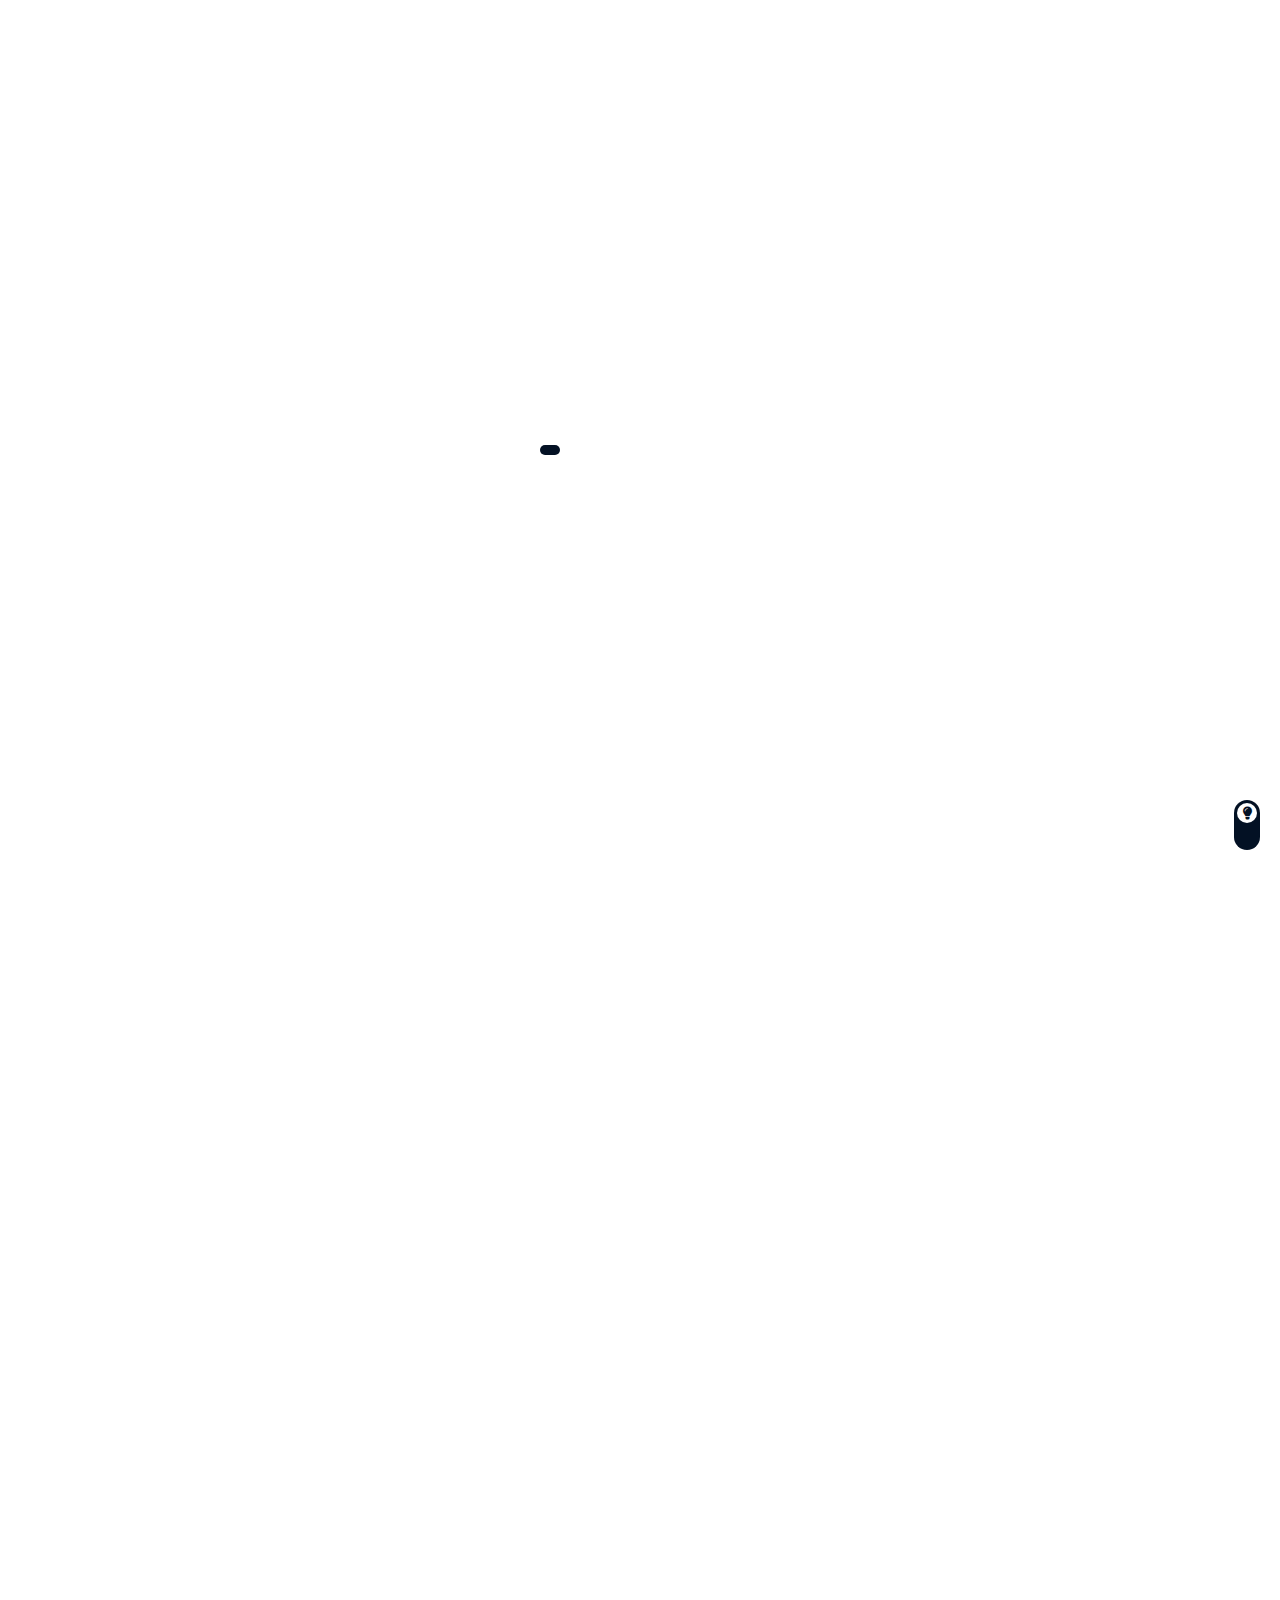
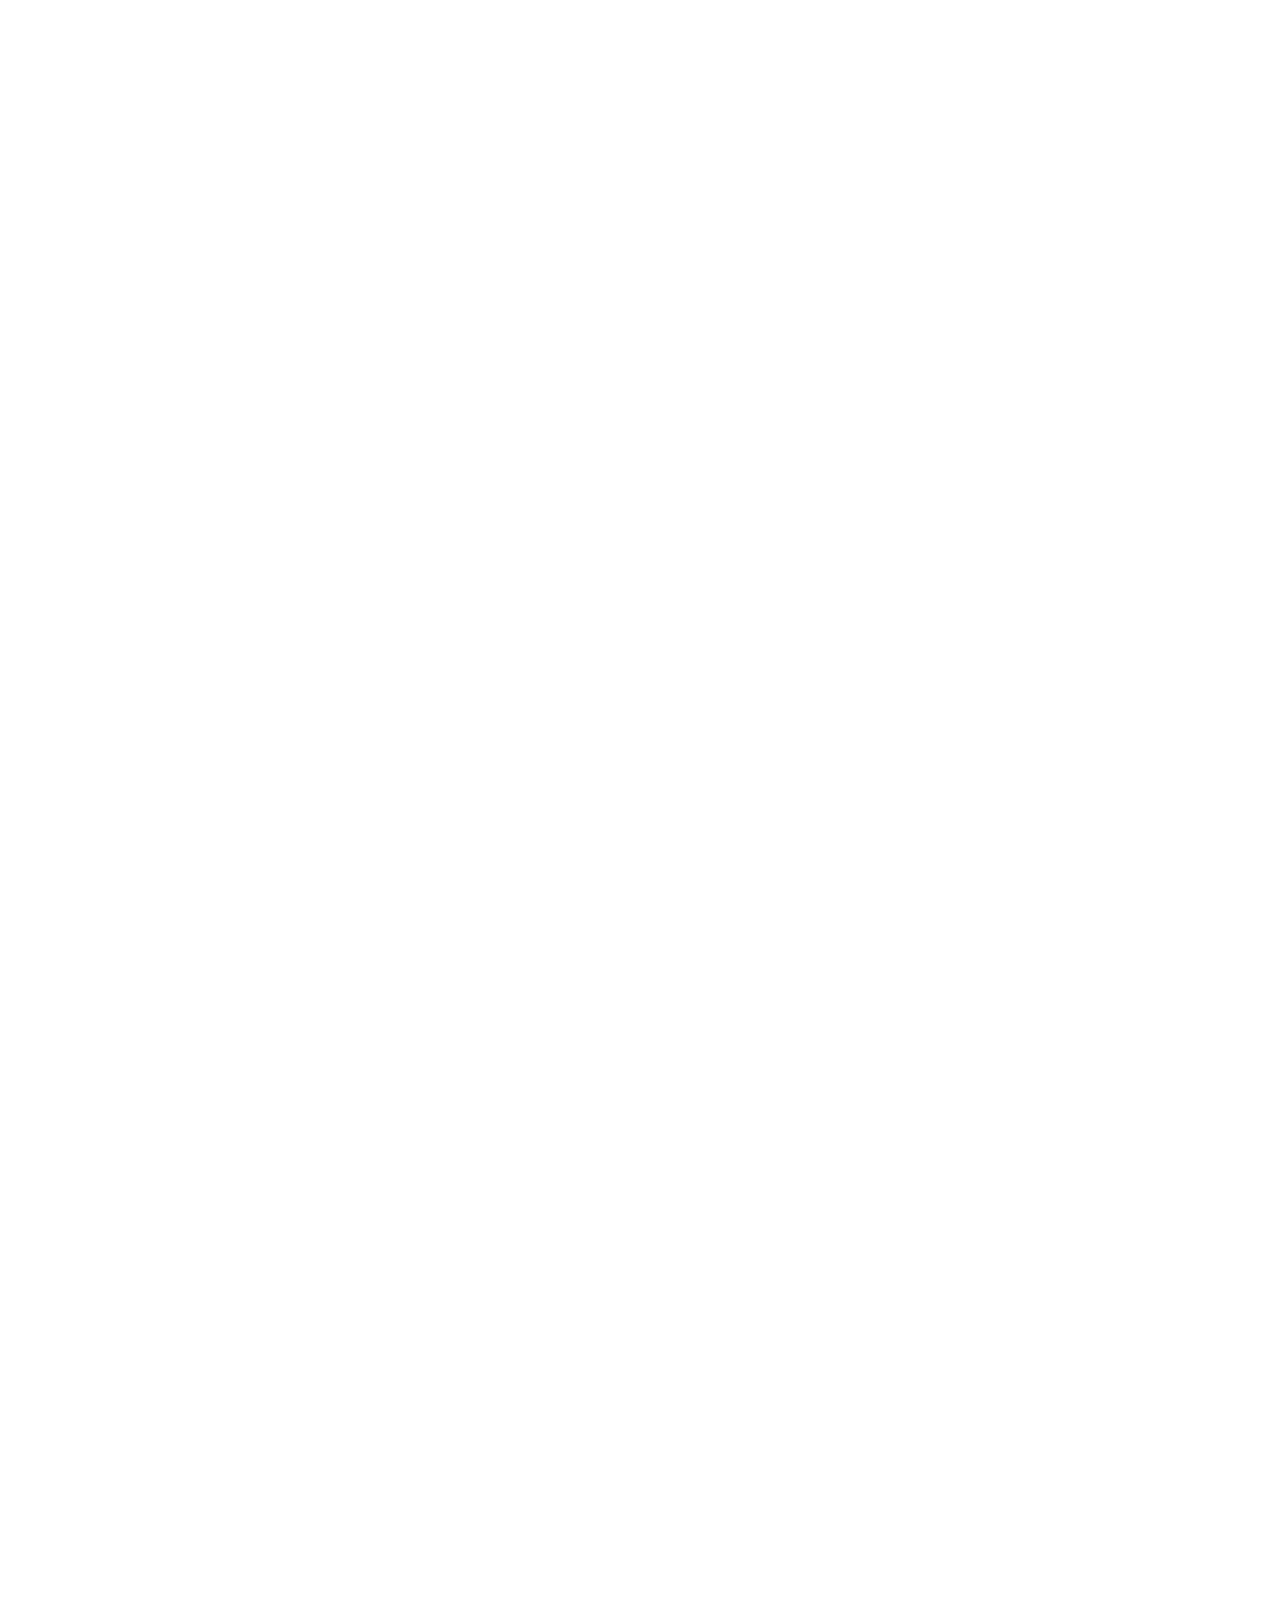
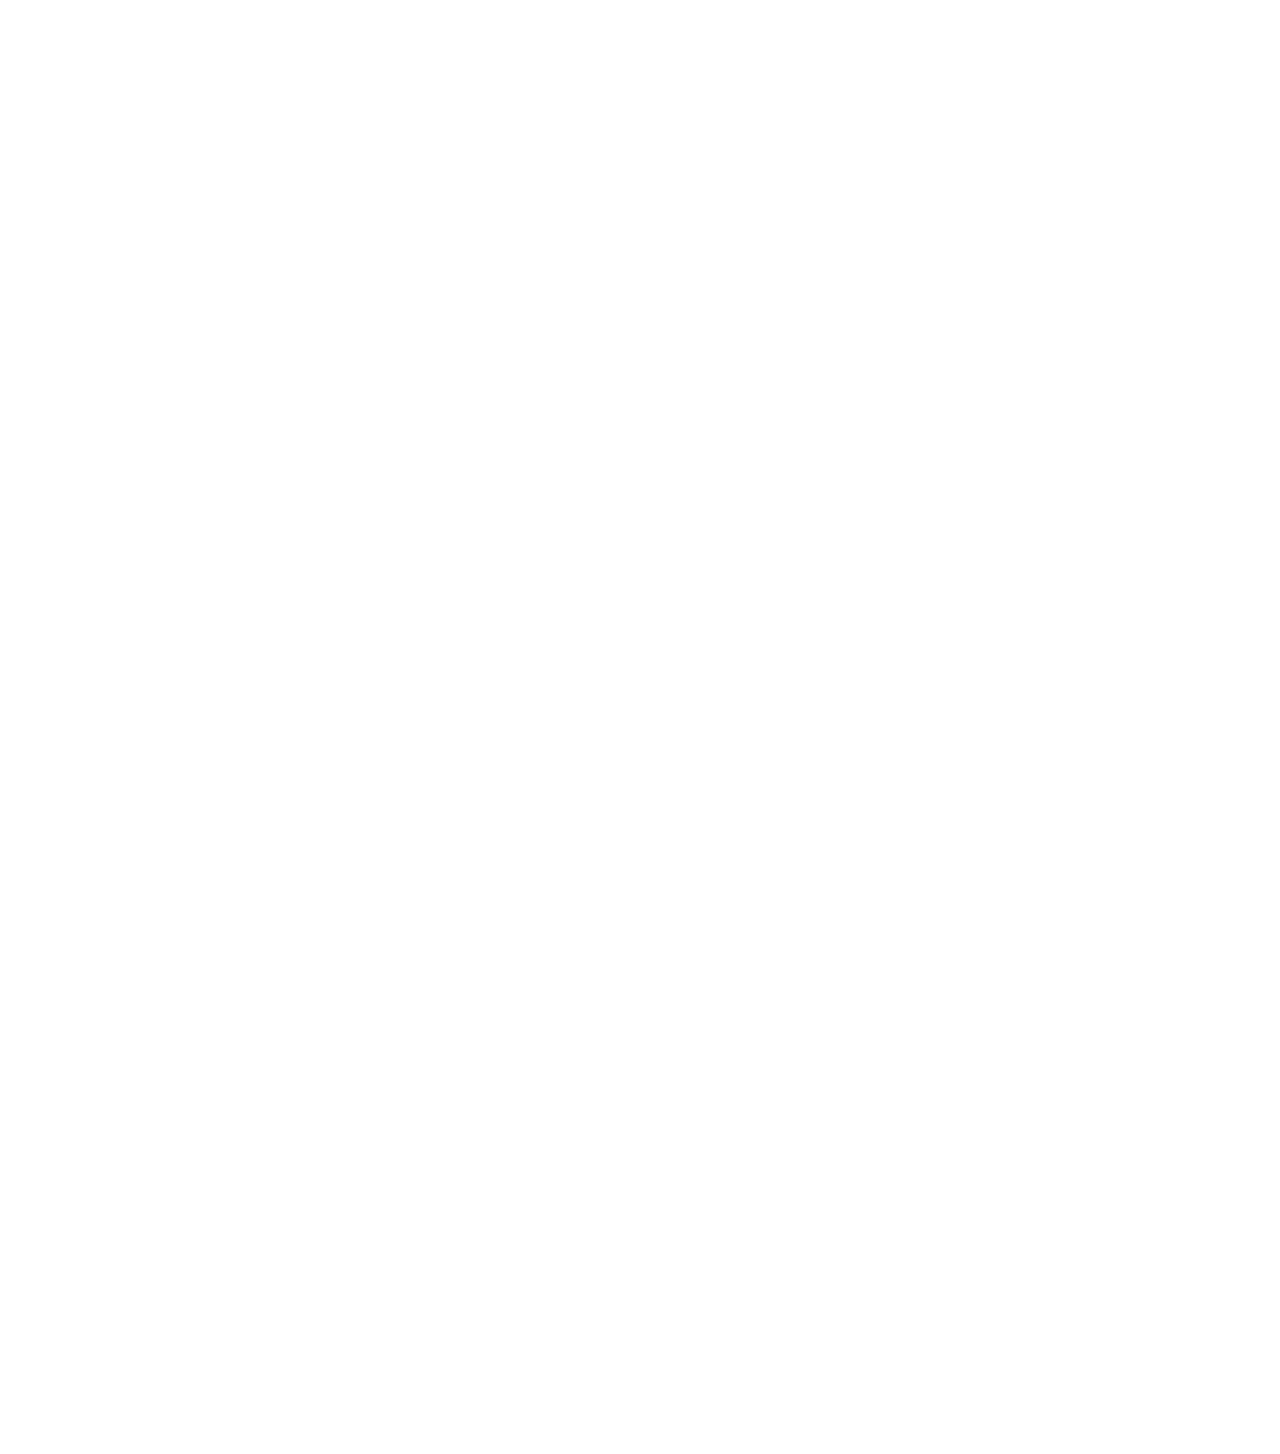
<file: index.html>
<!DOCTYPE html>
<html lang="en">
  <head>
    <meta charset="UTF-8" />
    <meta http-equiv="X-UA-Compatible" content="IE=edge" />
    <meta name="viewport" content="width=device-width, initial-scale=1.0" />
    <meta
      name="description"
      content="Wep Application Developer, Digital Product Creator."
    />
    <meta name="author" content="nduduzo" />
    <meta name="robots" content="index, follow" />
    <meta name="googlebot" content="index, follow" />
    <meta name="google" content="translate" />
    <link
      rel="apple-touch-icon"
      sizes="180x180"
      href="./assets/favicon/apple-touch-icon.png"
    />
    <link
      rel="icon"
      type="image/png"
      sizes="32x32"
      href="./assets/favicon/favicon-32x32.png"
    />
    <link
      rel="icon"
      type="image/png"
      sizes="16x16"
      href="./assets/favicon/favicon-16x16.png"
    />
    <link rel="manifest" href="./assets/favicon/site.webmanifest" />
    <link
      rel="stylesheet"
      href="https://cdnjs.cloudflare.com/ajax/libs/font-awesome/5.15.3/css/all.min.css"
      referrerpolicy="no-referrer"
    />
    <link rel="stylesheet" href="./css/home.css" />
    <title>Hello there!</title>
  </head>

  <body>
    <!-- page loading animation -->
    <div class="loader">
      <div class="wrap">
        <div class="bar"></div>
      </div>
    </div>

    <!-- theme toggle  -->
    <div class="theme-btn clickable">
      <div><i class="fas fa-lightbulb"></i></div>
    </div>

    <!-- the cursor -->
    <div class="cursor pointer"></div>
    <div class="cursor border"></div>

    <!-- menu div -->
    <div class="menu">
      <div class="container">
        <!-- menu navigation -->
        <nav>
          <div>
            <a href="./about.html" class="clickable">about me <span></span></a>
          </div>
          <div>
            <a href="./work.html" class="clickable">my work <span></span></a>
          </div>
          <div>
            <a href="https://lifeoncode.medium.com/" class="clickable"
              >my blog <span></span
            ></a>
          </div>
          <div>
            <a href="mailto:nduduzo@yellogarden.co.za" class="clickable"
              >contact me <span></span
            ></a>
          </div>
        </nav>
        <!-- social media links -->
        <div class="social-links">
          <div class="line"></div>
          <a href="https://github.com/lifeoncode" class="clickable"
            ><i class="fab fa-github"></i
          ></a>
          <a
            href="https://www.linkedin.com/in/nduduzo-f-zondi-01a54516b/"
            class="clickable"
            ><i class="fab fa-linkedin"></i
          ></a>
          <a href="https://instagram.com/nduduzo__" class="clickable"
            ><i class="fab fa-instagram"></i
          ></a>
        </div>
      </div>
    </div>

    <!-- the header -->
    <header>
      <div class="container">
        <span class="logo">hello.</span>
        <!-- hamburger -->
        <div class="hamburger clickable">
          <div></div>
          <div></div>
          <div></div>
        </div>
      </div>
    </header>

    <!-- hero section -->
    <section data-rate="-0.03" class="hero">
      <div class="container">
        <!-- mockups -->
        <img
          src="./assets/img/hero-mock-1.png"
          class="design-el mock-a"
          data-rate="0.1"
          alt=""
        />
        <img
          src="./assets/img/hero-mock-2.png"
          class="design-el mock-b"
          data-rate="0.2"
          alt=""
        />

        <h1><span class="large-font">i build beautiful</span></h1>
        <h1><span class="large-font">things</span></h1>
        <h1><span class="large-font">that work.</span></h1>
        <div class="btn clickable">Show me</div>
      </div>
    </section>

    <!-- about section -->
    <section data-rate="-0.03" class="about">
      <div class="container">
        <!-- design el -->
        <div class="design-el" data-rate="-0.2"></div>
        <div class="design-el" data-rate="-0.2"></div>
        <div class="design-el" data-rate="-0.2"></div>
        <div class="design-el" data-rate="-0.2"></div>

        <h2><span class="big-font">Who am i, you</span></h2>
        <h2><span class="big-font">ask?</span></h2>

        <p>
          I’m that person who likes to take things apart to try and figure out
          how they work, how they were made, which doesn’t always end well but I
          enjoy this a lot. Reverse engineering is a big part of how my brain
          works. I’m drawn to web development because I’m able to start from
          blank canvas in a design software, and take an idea all the way to
          deployment. My story though, isn't much different from the story of a
          kid who falls in love with computers from being exposed to a lot of
          science fiction, actually... I am that kid.
        </p>

        <a href="./about.html" class="underlined clickable"
          >Full story <span></span
        ></a>
      </div>
    </section>

    <!-- work section -->
    <section data-rate="-0.03" class="work">
      <div class="container">
        <!-- design el -->
        <div class="design-el" data-rate="-0.5"></div>
        <div class="design-el" data-rate="-0.3"></div>
        <div class="design-el" data-rate="-0.5"></div>
        <div class="design-el" data-rate="-0.4"></div>
        <div class="design-el line" data-rate="-0.7"></div>

        <h2><span class="big-font">Here's some stuff</span></h2>
        <h2><span class="big-font">I've built.</span></h2>

        <!-- showcase -->
        <div class="showcase" id="project-a">
          <!-- <img src="./assets/img/walk showcase.png" class="screenshot a" alt=""> -->
          <div class="screenshot clickable">
            <img src="./assets/img/fast-fingers.gif" alt="" />
          </div>

          <div class="links">
            <a href="./work.html#fast-fingers" class="underlined clickable"
              >Case study <span></span
            ></a>
            <a
              href="https://github.com/lifeoncode/fast-fingers"
              class="underlined clickable"
              >Source code <span></span
            ></a>
            <a
              href="https://fasttypingfingers.vercel.app/"
              class="underlined clickable"
              >Live project <span></span
            ></a>
          </div>
        </div>

        <!-- showcase -->
        <div class="showcase" id="project-b">
          <!-- <img src="./assets/img/pswc showcase.png" class="screenshot b" alt=""> -->
          <div class="screenshot clickable">
            <img src="./assets/img/yello.gif" alt="" />
          </div>

          <div class="links">
            <a href="./work.html#yello-garden" class="underlined clickable"
              >Case study <span></span
            ></a>
            <a href="https://yellogarden.co.za" class="underlined clickable"
              >Live project <span></span
            ></a>
          </div>
        </div>

        <!-- showcase -->
        <div class="showcase" id="project-c">
          <!-- <img src="./assets/img/devspase showcase.png" class="screenshot c" alt=""> -->
          <div class="screenshot clickable">
            <img src="./assets/img/darky.gif" alt="" />
          </div>

          <div class="links">
            <a href="./work.html#darkyntel" class="underlined clickable"
              >Case study <span></span
            ></a>
            <a href="https://darkyntel.com" class="underlined clickable"
              >Live project <span></span
            ></a>
          </div>
        </div>
      </div>
    </section>

    <!-- call to action section -->
    <section data-rate="-0.03" class="call-to-action">
      <div class="container">
        <!-- design el -->
        <div class="design-el" data-rate="-0.05"></div>

        <h2><span class="big-font">Liking what you</span></h2>
        <h2><span class="big-font">see?</span></h2>

        <a
          href="mailto:nduduzo@yellogarden.co.za"
          class="underlined cta clickable"
          >Yeah! lets build awesome stuff <span></span
        ></a>
        <br />
        <a href="./work.html" class="underlined cta clickable"
          >Not really impressed. <span></span
        ></a>
      </div>
    </section>

    <!-- blog section -->
    <section data-rate="-0.03" class="blog">
      <div class="container">
        <h2><span class="big-font">Oh, I also write about stuff</span></h2>
        <h2><span class="big-font">i find cool.</span></h2>

        <!-- articles -->
        <div class="articles">
          <!-- one -->
          <div class="article">
            <h4>Git it right</h4>
            <p>
              Git for whatever reason seems to be surrounded by a lot of fear, a
              typical pattern I’ve noticed among students is that we learn it by
              doing the usual every day...
            </p>
            <a
              href="https://lifeoncode.medium.com/git-it-right-7abc1c689d9d"
              class="underlined clickable"
              >Read more <span></span
            ></a>
          </div>

          <!-- two -->
          <div class="article">
            <h4>I'm not a developer, I'm a javascript developer</h4>
            <p>
              Allow me to give some context and explain. Also, keep in mind that
              everything in this article will be opinions from my personal
              experiences working with other developers, so this article will be
              brief.
            </p>
            <a
              href="https://lifeoncode.medium.com/im-not-a-developer-i-m-a-javascript-developer-6812f383e7e5"
              class="underlined clickable"
              >Read more <span></span
            ></a>
          </div>

          <!-- three -->
          <div class="article">
            <h4>How I built my developer portfolio without a framework</h4>
            <p>
              After starting with Node.Js and learning some pretty advanced
              Javascript concepts a few months ago, I kept revisiting my old
              repositories from when I had just begun with Javascript...
            </p>
            <a
              href="https://dev.to/nduduzo__/this-is-how-google-search-works-2oai"
              class="underlined clickable"
              >Read more <span></span
            ></a>
          </div>
        </div>
      </div>
    </section>

    <!-- footer -->
    <footer>
      <div class="container">
        <h4>
          Hey thanks for checking out my portfolio😌 I'm constantly scaling my
          projects and taking on new ones to become a better dev everyday. You
          can follow my work from the links below, and again... Thank you so
          much for being here!
        </h4>

        <div class="links">
          <!-- copyright -->
          <p>&COPY; Copyright 2021.</p>
          <!-- social icons -->
          <div>
            <a href="https://github.com/lifeoncode" class="underlined clickable"
              >Github <span></span
            ></a>
            <a
              href="https://www.linkedin.com/in/nduduzo-f-zondi-01a54516b/"
              class="underlined clickable"
              >Linkedin <span></span
            ></a>
            <a href="https://twitter.com/nduduzo__" class="underlined clickable"
              >Twitter <span></span
            ></a>
            <a href="https://lifeoncode.medium.com" class="underlined clickable"
              >Blog <span></span
            ></a>
          </div>
          <!-- direct mail -->
          <a
            href="mailto:nduduzo@yellogarden.co.za"
            class="underlined clickable email"
            >nduduzo@yellogarden.co.za <span></span
          ></a>
        </div>

        <p class="on-mobile">&COPY; Copyright 2021.</p>
      </div>
    </footer>

    <script src="./js/cursor.js" defer></script>
    <script src="./js/menu.js" defer></script>
    <script src="./js/utility.js" defer></script>
    <script src="./js/home.js" defer></script>
    <script>
      // make sure header is visible
      document.querySelector("header").classList.remove("hide");
    </script>
  </body>
</html>
</file>
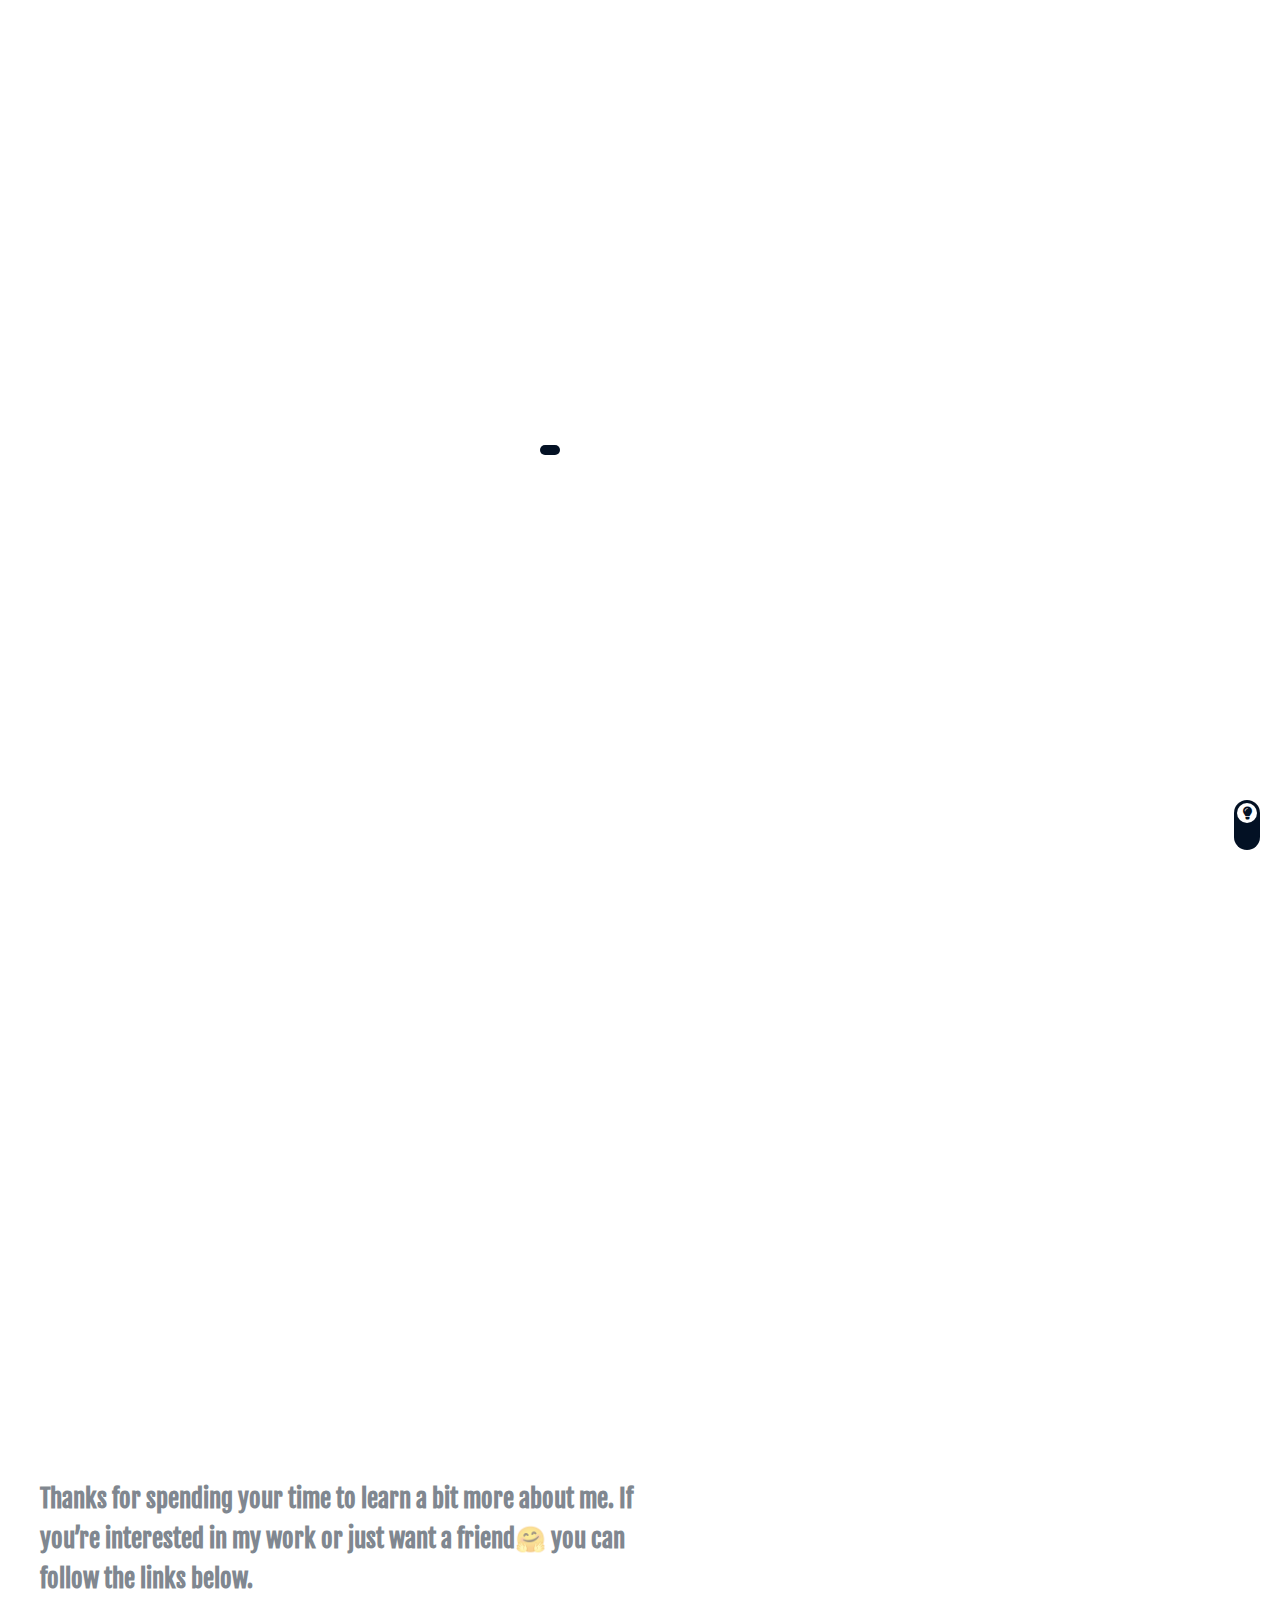
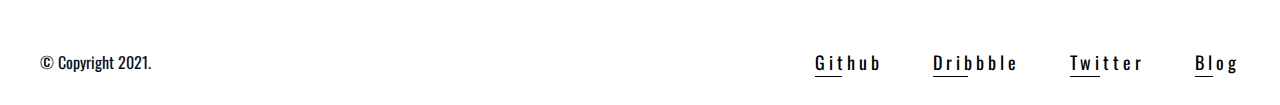
<file: about.html>
<!DOCTYPE html>
<html lang="en">
<head>
    <meta charset="UTF-8">
    <meta http-equiv="X-UA-Compatible" content="IE=edge">
    <meta name="viewport" content="width=device-width, initial-scale=1.0">
    <meta name="description" content="Wep Application Developer, Digital Product Creator.">
    <meta name="author" content="nduduzo">
    <meta name="robots" content="index, follow">
    <meta name="googlebot" content="index, follow">
    <meta name="google" content="translate">
    <link rel="apple-touch-icon" sizes="180x180" href="./assets/favicon/apple-touch-icon.png">
    <link rel="icon" type="image/png" sizes="32x32" href="./assets/favicon/favicon-32x32.png">
    <link rel="icon" type="image/png" sizes="16x16" href="./assets/favicon/favicon-16x16.png">
    <link rel="manifest" href="./assets/favicon/site.webmanifest">
    <link rel="stylesheet" href="https://cdnjs.cloudflare.com/ajax/libs/font-awesome/5.15.3/css/all.min.css" referrerpolicy="no-referrer" />
    <link rel="stylesheet" href="./css/about.css">
    <title>Learn about me</title>
</head>
<body>


    <!-- page loading animation -->
    <div class="loader">

        <div class="wrap">
            <div class="bar"></div>
        </div>
        
    </div>
    
    
    
    <!-- theme toggle -->
    <div class="theme-btn clickable">
        <div><i class="fas fa-lightbulb"></i></div>
    </div>



    <!-- the cursor -->
    <div class="cursor pointer"></div>
    <div class="cursor border"></div>





    <!-- menu div -->
    <div class="menu">
        <div class="container">
            <!-- menu navigation -->
            <nav>
                <div>
                    <a href="./index.html" class="clickable">home<span></span></a>
                </div>
                <div>
                    <a href="./work.html" class="clickable">my work <span></span></a>
                </div>
                <div>
                    <a href="https://dev.to/nduduzo__/" class="clickable">my blogs <span></span></a>
                </div>
                <div>
                    <a href="./contact.html" class="clickable">contact me <span></span></a>
                </div>
            </nav>
            <!-- social media links -->
            <div class="social-links">
                <div class="line"></div>
                <a href="https://github.com/lifeoncode" class="clickable"><i class="fab fa-github"></i></a>
                <a href="https://dribbble.com/nduduzo_" class="clickable"><i class="fab fa-dribbble"></i></a>
                <a href="https://instagram.com/nduduzo__" class="clickable"><i class="fab fa-instagram"></i></a>
            </div>
        </div>
    </div>




    <!-- the header -->
    <header>
        <div class="container">
            <span class="logo">my story.</span>
            <!-- hamburger -->
            <div class="hamburger clickable">
                <div></div>
                <div></div>
                <div></div>
            </div>
        </div>
    </header>





    <!-- childhood section -->
    <section data-rate="-0.1" class="childhood">
        <div class="container">
            <span class="large-font">1998<br>june, 12</span>

            <p>A very small, remote rural area in KZN, South Africa is where I was born. My parents named me Fanelesbonge (as my first name) which simply translates to “we must be grateful” and Nduduzo (as my middle name) meaning “comfort”.</p>

            <p>Growing up I didn’t have access to computers, I mean I grew up in a rural area so there wasn’t much technology around me. I did watch my fair share of science fiction movies though, from which for the most part is where my ambitions of becoming a software engineer came from, well back then I had no idea what a software engineer was, I was only fueled by a burning desire to become a badass hacker!</p>
        </div>
    </section>




    <!-- beginning -->
    <section data-rate="-0.1" class="beginning">
        <div class="container">
            <span class="large-font">point<br>zero.</span>
            
            <p>My first real interaction with a computer, and my first “hello world” happened at the age of 18 when I moved to the city upon graduating high school. I’ve had a lot of personal battles which hindered my progress, don’t worry I won’t bore you with the details.</p>

            <p>I think I had my lightbulb moment in late 2018 when I discovered Chris Sean and learned about “self taught developers”. Prior to that point it hadn’t occured to me that one could learn programming on their own, from online resources, so as you may assume by now, I learned HTML and how the internet works... and here we are.</p>
        </div>
    </section>






    <!-- hobbies -->
    <section data-rate="-0.1" class="hobbies">
        <div class="container">
            <span class="large-font">the human<br>stuff.</span>
            
            <p>Apart from taking things apart, writing software and designing user interfaces, I have a few other things I like doing.</p>

            <ul>
                <li>I love dogs, but haven’t yet adopted one.</li>
                <li>I love slow sundays and late night walks.</li>
                <li>I love the moon and open night skies.</li>
                <li>I’m fascinated by space science.</li>
                <li>I love motorsports (formula 1 specifically) and its the only sport I follow and enjoy watching.</li>
                <li>I think Esports is cool.</li>
                <li>I love video games.</li>
                <li>I love cartoon shows.</li>
                <li>I love Piano and Guitar and hope to learn to play in the near future.</li>
                <li>I like Halsey, I think she’s cool.</li>
                <li>I like talking to random strangers without introducing myself nor asking for their name.</li>
                <li>I love my family.</li>
            </ul>
        </div>
    </section>





    <!-- footer -->
    <footer>
        <div class="container">
            <h4>Thanks for spending your time to learn a bit more about me. If you’re interested in my work or just want a friend🤗 you can follow the links below.</h4>

            <div class="links">
                <!-- copyright -->
                <span>&COPY; Copyright 2021.</span>
                <!-- social icons -->
                <div>
                    <a href="https://github.com/lifeoncode" class="underlined clickable">Github <span></span></a>
                    <a href="https://dribbble.com/nduduzo_" class="underlined clickable">Dribbble <span></span></a>
                    <a href="https://twitter.com/nduduzo__" class="underlined clickable">Twitter <span></span></a>
                    <a href="https://dev.to/nduduzo__" class="underlined clickable">Blog <span></span></a>
                </div>
            </div>

        </div>
    </footer>



    <script src="./js/cursor.js" defer></script>
    <script src="./js/menu.js" defer></script>
    <script src="./js/utility.js" defer></script>
    <script src="./js/about.js" defer></script>
    <script>
        // make sure header is visible
        document.querySelector('header').classList.remove('hide');
    </script>
</body>
</html>
</file>
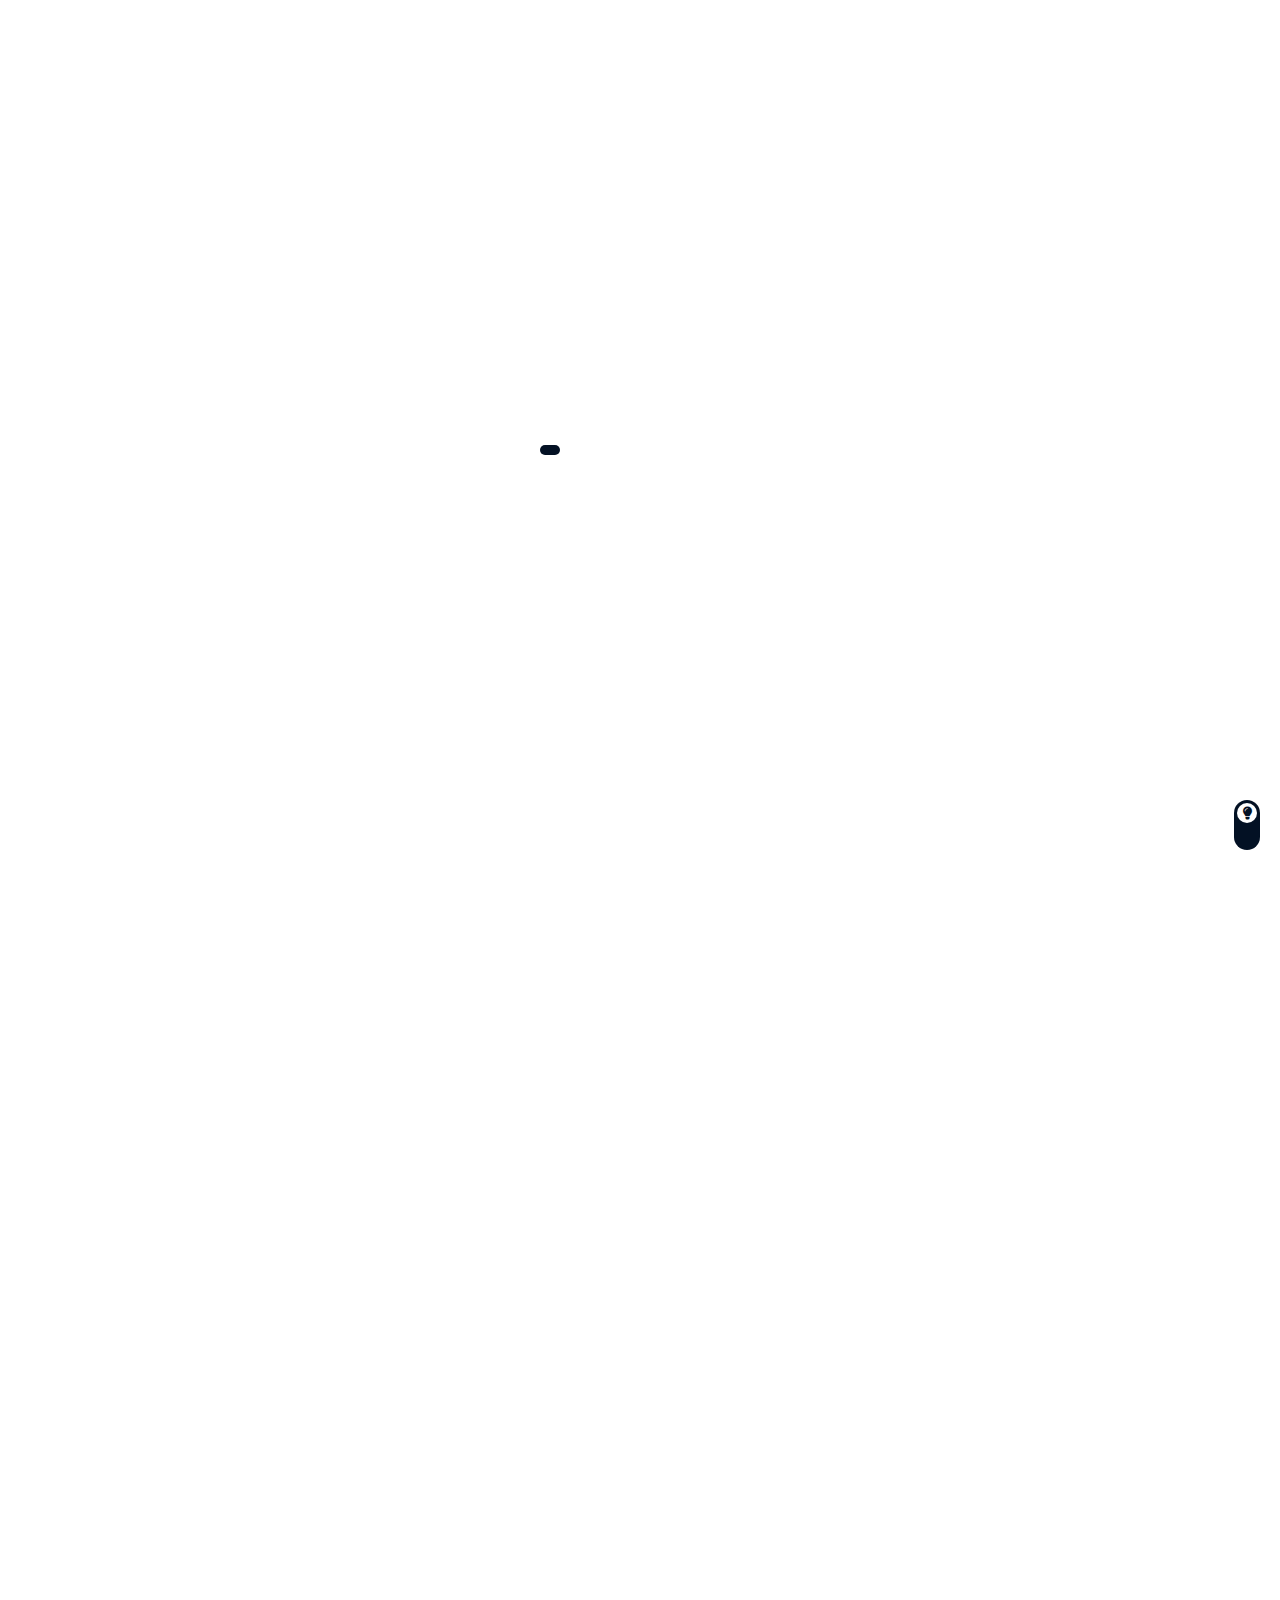
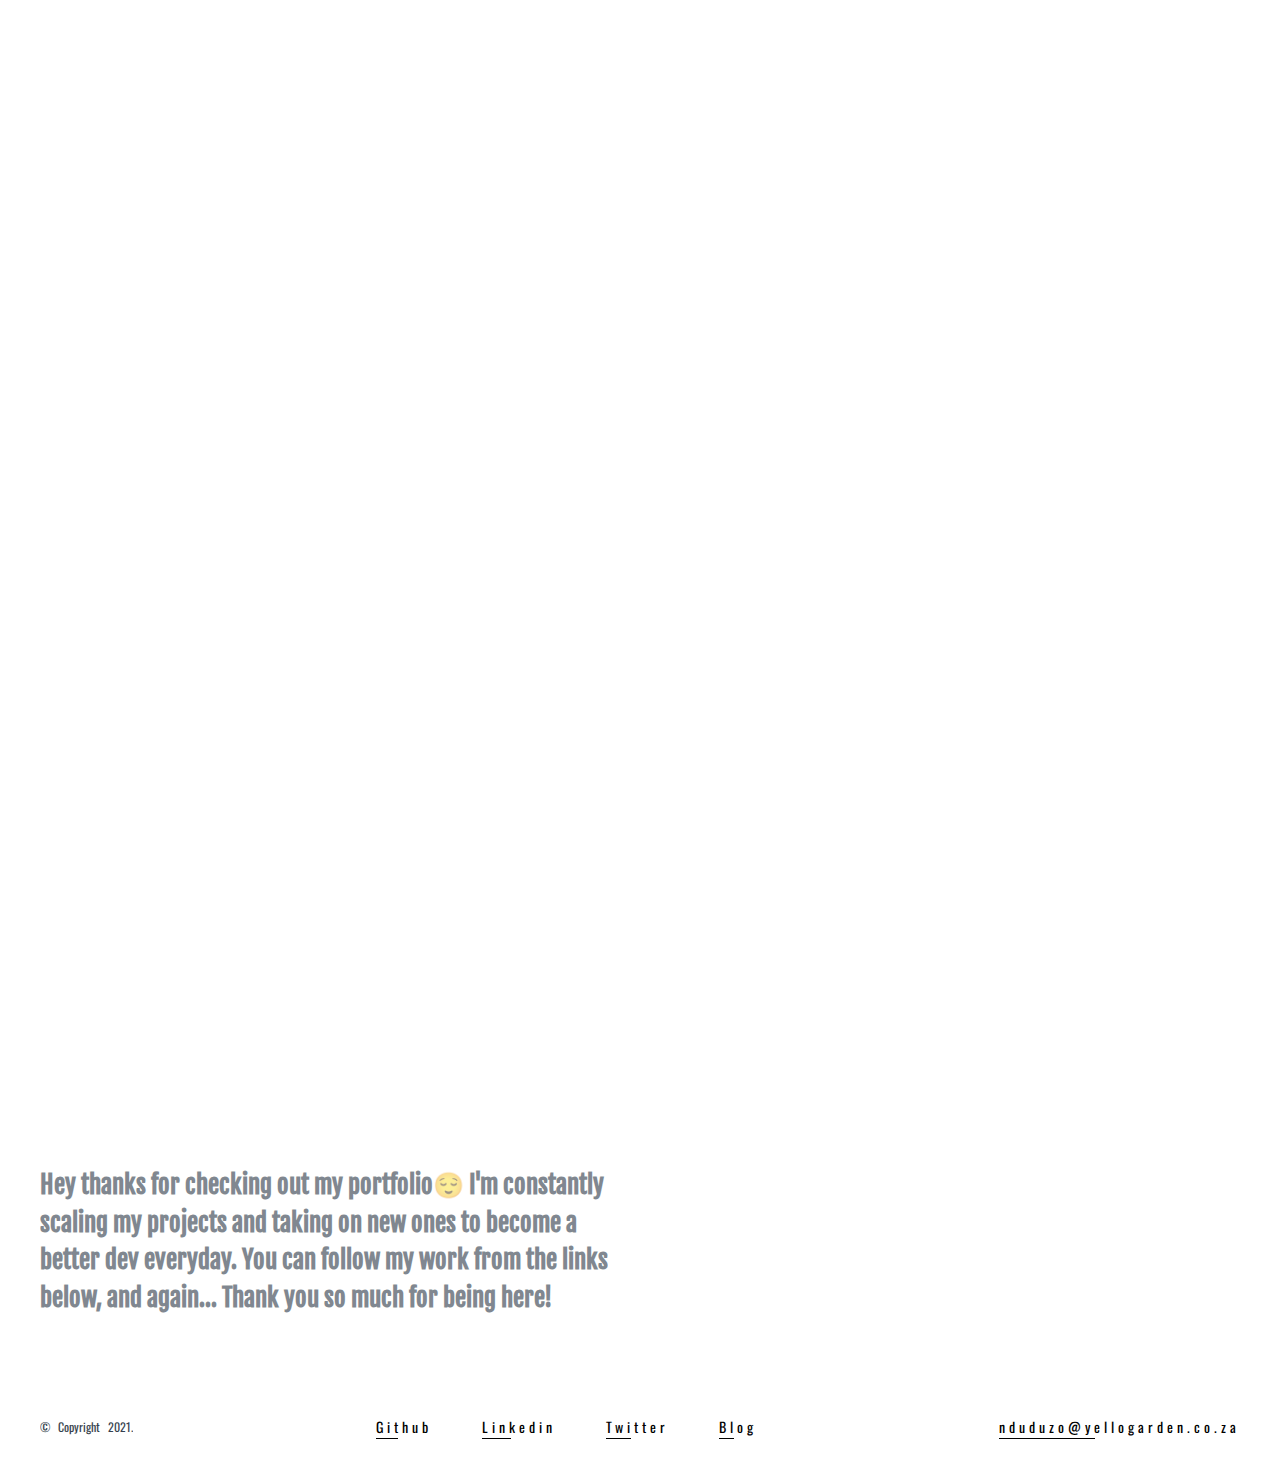
<file: work.html>
<!DOCTYPE html>
<html lang="en">
  <head>
    <meta charset="UTF-8" />
    <meta http-equiv="X-UA-Compatible" content="IE=edge" />
    <meta name="viewport" content="width=device-width, initial-scale=1.0" />
    <meta
      name="description"
      content="Wep Application Developer, Digital Product Creator."
    />
    <meta name="author" content="nduduzo" />
    <meta name="robots" content="index, follow" />
    <meta name="googlebot" content="index, follow" />
    <meta name="google" content="translate" />
    <link
      rel="apple-touch-icon"
      sizes="180x180"
      href="./assets/favicon/apple-touch-icon.png"
    />
    <link
      rel="icon"
      type="image/png"
      sizes="32x32"
      href="./assets/favicon/favicon-32x32.png"
    />
    <link
      rel="icon"
      type="image/png"
      sizes="16x16"
      href="./assets/favicon/favicon-16x16.png"
    />
    <link rel="manifest" href="./assets/favicon/site.webmanifest" />
    <link
      rel="stylesheet"
      href="https://cdnjs.cloudflare.com/ajax/libs/font-awesome/5.15.3/css/all.min.css"
      referrerpolicy="no-referrer"
    />
    <link rel="stylesheet" href="./css/work.css" />
    <title>Some of my work</title>
  </head>
  <body>
    <!-- page loading animation -->
    <div class="loader">
      <div class="wrap">
        <div class="bar"></div>
      </div>
    </div>

    <!-- theme toggle -->
    <div class="theme-btn clickable">
      <div><i class="fas fa-lightbulb"></i></div>
    </div>

    <!-- the cursor -->
    <div class="cursor pointer"></div>
    <div class="cursor border"></div>

    <!-- menu div -->
    <div class="menu">
      <div class="container">
        <!-- menu navigation -->
        <nav>
          <div>
            <a href="./index.html" class="clickable">home<span></span></a>
          </div>
          <div>
            <a href="./about.html" class="clickable">about me <span></span></a>
          </div>
          <div>
            <a href="https://lifeoncode.medium.com/" class="clickable"
              >my blog <span></span
            ></a>
          </div>
          <div>
            <a href="mailto:nduduzo@yellogarden.co.za" class="clickable"
              >contact me <span></span
            ></a>
          </div>
        </nav>
        <!-- social media links -->
        <div class="social-links">
          <div class="line"></div>
          <a href="https://github.com/lifeoncode" class="clickable"
            ><i class="fab fa-github"></i
          ></a>
          <a href="https://dribbble.com/nduduzo_" class="clickable"
            ><i class="fab fa-dribbble"></i
          ></a>
          <a href="https://instagram.com/nduduzo__" class="clickable"
            ><i class="fab fa-instagram"></i
          ></a>
        </div>
      </div>
    </div>

    <!-- the header -->
    <header>
      <div class="container">
        <span class="logo">my work.</span>
        <!-- hamburger -->
        <div class="hamburger clickable">
          <div></div>
          <div></div>
          <div></div>
        </div>
      </div>
    </header>

    <!-- project a -->
    <section data-rate="-0.03" id="fast-fingers" class="project">
      <div class="container">
        <!-- large text -->
        <span class="large-font">01</span>

        <div class="text">
          <div class="wrap-heading">
            <!-- masking overlay -->
            <div class="overlay"></div>
            <!-- project name -->
            <h1>Fast Fingers</h1>
          </div>

          <!-- information -->
          <p>
            <strong>CASE:</strong> A keyboard typing practice web application
            with a clean UI for minimal to no distractions for the user. Backed
            by a custom built text generation API.
          </p>

          <p>
            <strong>APPROACH:</strong> Clean interface with micro interactions
            and a custom theme toggler. API built with Express JS framework.
          </p>

          <div class="links">
            <a
              href="https://github.com/lifeoncode/fast-fingers"
              class="underlined clickable"
              >Source code <span></span
            ></a>
            <a
              href="https://fasttypingfingers.vercel.app/"
              class="underlined clickable"
              >Live project <span></span
            ></a>
          </div>
        </div>

        <!-- project images -->
        <div class="images">
          <img src="./assets/img/fast-fingers.png" alt="" />
        </div>
      </div>
    </section>

    <!-- project b -->
    <section data-rate="-0.03" id="pswc" class="project">
      <div class="container">
        <!-- large text -->
        <span class="large-font">02</span>

        <div class="text">
          <div class="wrap-heading">
            <!-- masking overlay -->
            <div class="overlay"></div>
            <!-- project name -->
            <h1>Yello Garden&trade;</h1>
          </div>

          <!-- information -->
          <p>
            <strong>CASE:</strong> Thousands of people rely on websites every
            day for just about anything, most websites you'll visit are poorly
            designed and thus information shared on them is taken for granted.
            Small businesses need to represent themselves online and they need
            to do so professionally.
          </p>

          <p>
            <strong>APPROACH:</strong> Build a website for an agency that will
            convey trust and authority for anyone and everyone who needs a
            website.
          </p>

          <div class="links">
            <a href="https://yellogarden.co.za" class="underlined clickable"
              >Live project <span></span
            ></a>
          </div>
        </div>

        <!-- project images -->
        <div class="images">
          <img src="./assets/img/yello.png" alt="" />
        </div>
      </div>
    </section>

    <!-- project c -->
    <section data-rate="-0.03" id="dev-space" class="project">
      <div class="container">
        <!-- large text -->
        <span class="large-font">03</span>

        <div class="text">
          <div class="wrap-heading">
            <!-- masking overlay -->
            <div class="overlay"></div>
            <!-- project name -->
            <h1>Darkyntel&trade;</h1>
          </div>

          <!-- information -->
          <p>
            <strong>CASE:</strong> Darkyntel is a non-profit organization
            dedicated to the promotion of STEM education to African young
            people.
          </p>

          <p>
            <strong>APPROACH:</strong> Build a unique website that appeals to
            both young people and potential partners.
          </p>

          <div class="links">
            <a href="https://darkyntel.com/" class="underlined clickable"
              >Live project <span></span
            ></a>
          </div>
        </div>

        <!-- project images -->
        <div class="images">
          <img src="./assets/img/darky.png" alt="" />
        </div>
      </div>
    </section>

    <!-- footer -->
    <footer>
      <div class="container">
        <h4>
          Hey thanks for checking out my portfolio😌 I'm constantly scaling my
          projects and taking on new ones to become a better dev everyday. You
          can follow my work from the links below, and again... Thank you so
          much for being here!
        </h4>

        <div class="links">
          <!-- copyright -->
          <p>&COPY; Copyright 2021.</p>
          <!-- social icons -->
          <div>
            <a href="https://github.com/lifeoncode" class="underlined clickable"
              >Github <span></span
            ></a>
            <a
              href="https://www.linkedin.com/in/nduduzo-f-zondi-01a54516b/"
              class="underlined clickable"
              >Linkedin <span></span
            ></a>
            <a href="https://twitter.com/nduduzo__" class="underlined clickable"
              >Twitter <span></span
            ></a>
            <a href="https://lifeoncode.medium.com" class="underlined clickable"
              >Blog <span></span
            ></a>
          </div>
          <!-- direct mail -->
          <a
            href="mailto:nduduzo@yellogarden.co.za"
            class="underlined clickable email"
            >nduduzo@yellogarden.co.za <span></span
          ></a>
        </div>

        <p class="on-mobile">&COPY; Copyright 2021.</p>
      </div>
    </footer>

    <script src="./js/cursor.js" defer></script>
    <script src="./js/menu.js" defer></script>
    <script src="./js/utility.js" defer></script>
    <script src="./js/work.js" defer></script>
    <script>
      // make sure header is visible
      document.querySelector("header").classList.remove("hide");
    </script>
  </body>
</html>
</file>
<file: css/home.css>
@import url("https://fonts.googleapis.com/css2?family=Fjalla+One&family=Oswald:wght@200;300;400;500;600;700&display=swap");
@import url("https://fonts.googleapis.com/css2?family=Passion+One:wght@400;700&display=swap");
@import url("https://fonts.googleapis.com/css2?family=Fjalla+One&family=Oswald:wght@200;300;400;500;600;700&display=swap");
@import url("https://fonts.googleapis.com/css2?family=Passion+One:wght@400;700&display=swap");
* {
  font-family: "Oswald", sans-serif;
  font-weight: 400;
  box-sizing: border-box;
  margin: 0;
  padding: 0;
}

::-webkit-scrollbar {
  width: 5px;
  background-color: inherit;
}
::-webkit-scrollbar-thumb {
  border-radius: 30px;
  background-color: rgb(15, 84, 130);
}

body {
  overflow-x: hidden;
  position: relative;
  transition: all 1s ease;
}

.loader {
  position: fixed;
  left: 0;
  top: 0;
  height: 100vh;
  width: 100%;
  z-index: 10;
  transition: all 0.5s ease;
  display: flex;
  align-items: center;
  justify-content: center;
  flex-direction: column;
}
.loader.content-loaded {
  opacity: 0;
}
.loader.content-loaded.disable {
  display: none;
}
.loader .wrap {
  width: 200px;
  height: auto;
}
.loader .wrap .bar {
  width: 10%;
  height: 10px;
  border-radius: 10px;
  -webkit-animation: loadingPage 3s 0ms cubic-bezier(0.075, 0.82, 0.165, 1) infinite;
          animation: loadingPage 3s 0ms cubic-bezier(0.075, 0.82, 0.165, 1) infinite;
}
@media only screen and (max-width: 600px) {
  .loader .wrap .bar {
    height: 5px;
  }
}
@media only screen and (max-width: 600px) {
  .loader .wrap {
    width: 100px;
  }
}

@-webkit-keyframes loadingPage {
  25% {
    width: 100%;
    margin-left: 0;
  }
  50% {
    margin-left: 90%;
    width: 10%;
  }
  75% {
    margin-left: 0;
    width: 100%;
  }
}

@keyframes loadingPage {
  25% {
    width: 100%;
    margin-left: 0;
  }
  50% {
    margin-left: 90%;
    width: 10%;
  }
  75% {
    margin-left: 0;
    width: 100%;
  }
}
h1,
h2,
h3,
h4,
.large-font,
.big-font {
  font-family: "Fjalla one", sans-serif;
  font-weight: 900;
  transition: all 1s ease;
}

h1 {
  font-size: 50px;
}

h2 {
  font-size: 40px;
}
@media only screen and (max-width: 600px) {
  h2 {
    font-size: 30px;
  }
}
@media only screen and (max-width: 500px) {
  h2 {
    line-height: 1.1;
  }
}
@media only screen and (max-width: 300px) {
  h2 {
    line-height: 1;
  }
}

h3 {
  font-size: 30px;
}

h4 {
  font-size: 25px;
}
@media only screen and (max-width: 700px) {
  h4 {
    font-size: 18px;
  }
}

p,
li {
  font-size: 18px;
  line-height: 1.5;
  opacity: 0.8;
}
@media only screen and (max-width: 600px) {
  p,
li {
    font-size: 16px;
  }
}
@media only screen and (max-width: 500px) {
  p,
li {
    font-size: 15px;
  }
}
@media only screen and (max-width: 320px) {
  p,
li {
    line-height: 1.4;
    font-size: 25px;
  }
}

a {
  display: inline-block;
  text-decoration: none;
  font-size: 18px;
}
@media only screen and (max-width: 600px) {
  a {
    font-size: 16px;
  }
}
@media only screen and (max-width: 500px) {
  a {
    font-size: 15px;
  }
}

.large-font {
  font-size: 120px;
  line-height: 1.2;
  text-transform: uppercase;
}
@media only screen and (max-width: 1200px) {
  .large-font {
    font-size: 100px;
  }
}
@media only screen and (max-width: 800px) {
  .large-font {
    font-size: 90px;
  }
}
@media only screen and (max-width: 700px) {
  .large-font {
    font-size: 80px;
  }
}
@media only screen and (max-width: 600px) {
  .large-font {
    font-size: 60px;
    line-height: 1.25;
  }
}
@media only screen and (max-width: 300px) {
  .large-font {
    font-size: 50px;
  }
}

.big-font {
  font-size: 80px;
  line-height: 1.3;
}
@media only screen and (max-width: 1000px) {
  .big-font {
    font-size: 60px;
  }
}
@media only screen and (max-width: 900px) {
  .big-font {
    font-size: 50px;
  }
}
@media only screen and (max-width: 600px) {
  .big-font {
    font-size: 40px;
  }
}
@media only screen and (max-width: 500px) {
  .big-font {
    font-size: 30px;
  }
}
@media only screen and (max-width: 350px) {
  .big-font {
    font-size: 25px;
  }
}
@media only screen and (max-width: 300px) {
  .big-font {
    font-size: 22px;
  }
}

img {
  width: 100%;
}

header {
  position: -webkit-sticky;
  position: sticky;
  z-index: 3;
  top: 0;
  left: 0;
  width: 100%;
  padding: 15px 0;
  transition: all 1s ease;
}
header.hide {
  transform: translateY(-100%);
}
header.menu-open {
  background-color: #000000 !important;
}
header .container {
  display: flex;
  align-items: center;
  justify-content: space-between;
  flex-direction: row;
}
header .logo {
  font-size: 16px;
  font-weight: 600;
  letter-spacing: 5px;
  text-transform: uppercase;
  transition: all 1s ease;
}
header .logo.menu-open {
  color: #ffffff;
}
@media only screen and (max-width: 600px) {
  header .logo {
    font-size: 12px;
  }
}
header .hamburger {
  width: 70px;
  height: auto;
  padding: 10px;
  cursor: pointer;
}
header .hamburger div {
  border-radius: 30px;
  height: 2px;
  transition: all 1s ease;
}
header .hamburger div.menu-open {
  background-color: #ffffff;
}
header .hamburger div:nth-of-type(2) {
  margin: 5px 0;
  width: 75%;
}
header .hamburger div:nth-of-type(2).onhover {
  width: 20%;
  margin-left: 80%;
}
header .hamburger div:nth-of-type(3) {
  width: 25%;
}
header .hamburger div:nth-of-type(3).onhover {
  width: 20%;
  margin-left: 80%;
}
@media only screen and (max-width: 600px) {
  header .hamburger {
    width: 60px;
  }
}
@media only screen and (max-width: 600px) {
  header {
    padding: 10px 0;
  }
}

section {
  padding: 50px 0;
  opacity: 0;
  transition: all 0.5s ease;
}
section.loaded {
  opacity: 1;
}
@media only screen and (max-width: 600px) {
  section {
    padding: 40px 0;
  }
}

footer {
  padding-bottom: 30px;
}

.container {
  position: relative;
  max-width: 1200px;
  margin: 0 auto;
}
@media only screen and (max-width: 1200px) {
  .container {
    padding: 0 20px;
  }
}
@media only screen and (max-width: 500px) {
  .container {
    padding: 0 10px;
  }
}

.underlined {
  display: inline-block;
  position: relative;
  letter-spacing: 4px;
  cursor: pointer;
}
.underlined:hover span {
  width: 100%;
}
.underlined span {
  position: absolute;
  left: 0;
  bottom: -2px;
  height: 2px;
  width: 40%;
  transition: all 1s ease;
}
.underlined.cta {
  font-size: 30px;
  font-weight: 500;
  padding-left: 10px;
}
@media only screen and (max-width: 600px) {
  .underlined.cta {
    font-size: 20px;
  }
}
@media only screen and (max-width: 340px) {
  .underlined.cta {
    font-size: 16px;
  }
}
@media only screen and (max-width: 500px) {
  .underlined {
    letter-spacing: 2px;
  }
}

.theme-btn {
  position: fixed;
  z-index: 10;
  bottom: 50px;
  right: 20px;
  width: 26px;
  height: 50px;
  border-radius: 30px;
  cursor: pointer;
  transition: all 0.5s ease;
}
.theme-btn:active {
  transform: scale(0.8);
}
.theme-btn div {
  position: absolute;
  top: 3px;
  left: 3px;
  width: 20px;
  height: 20px;
  border-radius: 50%;
  transition: all 0.5s ease;
  display: flex;
  align-items: center;
  justify-content: center;
  flex-direction: auto;
}
.theme-btn div.on-dark {
  top: 26px;
}
.theme-btn div i {
  font-size: 13px;
}
@media only screen and (max-width: 800px) {
  .theme-btn {
    bottom: 10px;
    right: 10px;
  }
}

body {
  background-color: #ffffff;
}
body .loader {
  background-color: #ffffff;
}
body .loader .wrap .bar {
  background-color: rgb(3, 17, 36);
}
body .cursor.pointer {
  background-color: rgb(6, 18, 38);
}
body .cursor.border {
  background-color: rgba(6, 18, 38, 0.083);
  border: 1px solid rgba(6, 18, 38, 0.59);
}
body header {
  background-color: #ffffff;
}
body .hamburger div {
  background-color: rgb(3, 17, 36);
}
body h1,
body h2,
body h3,
body h4,
body p,
body li,
body .large-font,
body .big-font,
body .logo {
  color: rgb(3, 17, 36);
}
body .underlined {
  color: #000000;
}
body .underlined span {
  background-color: #000000;
  height: 1px;
}
body .underlined.cta {
  color: rgb(15, 84, 130);
}
body .underlined.cta span {
  background-color: #0c456b;
  height: 2px;
}
body .btn {
  background-color: rgb(3, 17, 36);
  color: #ffffff;
}
body .btn:hover {
  background-color: rgb(16, 127, 213);
}
body .screenshot {
  background-color: rgb(3, 17, 36);
}
body .skills .design-el {
  color: rgb(3, 17, 36);
}
body .article {
  box-shadow: 0px 0px 30px rgba(0, 0, 0, 0.063);
}
body .overlay {
  background-color: #000000;
}
body .tools .card {
  background-color: #000000;
}
body .certs .card {
  background-color: #000000;
}
body .theme-btn {
  background-color: rgb(3, 17, 36);
}
body .theme-btn:hover {
  background-color: rgb(16, 127, 213);
}
body .theme-btn div {
  background-color: #ffffff;
  color: rgb(3, 17, 36);
}
body .contact input {
  border-bottom: 1px solid rgb(3, 17, 36);
  color: #000000;
}
body .contact textarea {
  border: 1px solid rgb(3, 17, 36);
  color: #000000;
}
body .contact button {
  background-color: rgb(3, 17, 36);
  color: #ffffff;
}
body footer span {
  color: rgb(3, 17, 36);
}
body.dark {
  background-color: rgb(12, 15, 22);
}
body.dark .loader {
  background-color: rgb(12, 15, 22);
}
body.dark .loader .wrap .bar {
  background-color: #ffffff;
}
body.dark .cursor.pointer {
  background-color: rgb(210, 227, 255);
}
body.dark .cursor.border {
  background-color: rgba(151, 151, 151, 0.083);
  border: 1px solid rgba(199, 205, 216, 0.59);
}
body.dark header {
  background-color: rgb(12, 15, 22);
}
body.dark .hamburger div {
  background-color: #ffffff;
}
body.dark h1,
body.dark h2,
body.dark h3,
body.dark h4,
body.dark p,
body.dark li,
body.dark .large-font,
body.dark .big-font,
body.dark .logo {
  color: #ffffff;
}
body.dark .underlined {
  color: rgb(16, 127, 213);
}
body.dark .underlined span {
  background-color: rgb(16, 127, 213);
  height: 1px;
}
body.dark .underlined.cta {
  color: rgb(16, 127, 213);
}
body.dark .underlined.cta span {
  background-color: #0c456b;
  height: 2px;
}
body.dark .btn {
  background-color: rgb(16, 127, 213);
  color: #ffffff;
}
body.dark .btn:hover {
  background-color: #ffffff;
  color: rgb(3, 17, 36);
}
body.dark .screenshot {
  background-color: #ffffff;
}
body.dark .skills .design-el {
  color: #ffffff;
}
body.dark .article {
  box-shadow: 0px 0px 30px rgba(0, 4, 9, 0.438);
}
body.dark .overlay {
  background-color: #ffffff;
}
body.dark .tools .card {
  background-color: #ffffff;
}
body.dark .certs .card {
  background-color: #ffffff;
}
body.dark .theme-btn {
  background-color: #ffffff;
}
body.dark .theme-btn:hover {
  background-color: rgb(16, 127, 213);
}
body.dark .theme-btn div {
  background-color: rgb(3, 17, 36);
  color: #ffffff;
}
body.dark .contact input {
  border-bottom: 1px solid #ffffff;
  color: #ffffff;
}
body.dark .contact textarea {
  border: 1px solid #ffffff;
  color: #ffffff;
}
body.dark .contact button {
  background-color: rgb(15, 84, 130);
  color: #ffffff;
}
body.dark footer span {
  color: #ffffff;
}

body {
  background-color: #ffffff;
}
body .loader {
  background-color: #ffffff;
}
body .loader .wrap .bar {
  background-color: rgb(3, 17, 36);
}
body .cursor.pointer {
  background-color: rgb(6, 18, 38);
}
body .cursor.border {
  background-color: rgba(6, 18, 38, 0.083);
  border: 1px solid rgba(6, 18, 38, 0.59);
}
body header {
  background-color: #ffffff;
}
body .hamburger div {
  background-color: rgb(3, 17, 36);
}
body h1,
body h2,
body h3,
body h4,
body p,
body li,
body .large-font,
body .big-font,
body .logo {
  color: rgb(3, 17, 36);
}
body .underlined {
  color: #000000;
}
body .underlined span {
  background-color: #000000;
  height: 1px;
}
body .underlined.cta {
  color: rgb(15, 84, 130);
}
body .underlined.cta span {
  background-color: #0c456b;
  height: 2px;
}
body .btn {
  background-color: rgb(3, 17, 36);
  color: #ffffff;
}
body .btn:hover {
  background-color: rgb(16, 127, 213);
}
body .screenshot {
  background-color: rgb(3, 17, 36);
}
body .skills .design-el {
  color: rgb(3, 17, 36);
}
body .article {
  box-shadow: 0px 0px 30px rgba(0, 0, 0, 0.063);
}
body .overlay {
  background-color: #000000;
}
body .tools .card {
  background-color: #000000;
}
body .certs .card {
  background-color: #000000;
}
body .theme-btn {
  background-color: rgb(3, 17, 36);
}
body .theme-btn:hover {
  background-color: rgb(16, 127, 213);
}
body .theme-btn div {
  background-color: #ffffff;
  color: rgb(3, 17, 36);
}
body .contact input {
  border-bottom: 1px solid rgb(3, 17, 36);
  color: #000000;
}
body .contact textarea {
  border: 1px solid rgb(3, 17, 36);
  color: #000000;
}
body .contact button {
  background-color: rgb(3, 17, 36);
  color: #ffffff;
}
body footer span {
  color: rgb(3, 17, 36);
}
body.dark {
  background-color: rgb(12, 15, 22);
}
body.dark .loader {
  background-color: rgb(12, 15, 22);
}
body.dark .loader .wrap .bar {
  background-color: #ffffff;
}
body.dark .cursor.pointer {
  background-color: rgb(210, 227, 255);
}
body.dark .cursor.border {
  background-color: rgba(151, 151, 151, 0.083);
  border: 1px solid rgba(199, 205, 216, 0.59);
}
body.dark header {
  background-color: rgb(12, 15, 22);
}
body.dark .hamburger div {
  background-color: #ffffff;
}
body.dark h1,
body.dark h2,
body.dark h3,
body.dark h4,
body.dark p,
body.dark li,
body.dark .large-font,
body.dark .big-font,
body.dark .logo {
  color: #ffffff;
}
body.dark .underlined {
  color: rgb(16, 127, 213);
}
body.dark .underlined span {
  background-color: rgb(16, 127, 213);
  height: 1px;
}
body.dark .underlined.cta {
  color: rgb(16, 127, 213);
}
body.dark .underlined.cta span {
  background-color: #0c456b;
  height: 2px;
}
body.dark .btn {
  background-color: rgb(16, 127, 213);
  color: #ffffff;
}
body.dark .btn:hover {
  background-color: #ffffff;
  color: rgb(3, 17, 36);
}
body.dark .screenshot {
  background-color: #ffffff;
}
body.dark .skills .design-el {
  color: #ffffff;
}
body.dark .article {
  box-shadow: 0px 0px 30px rgba(0, 4, 9, 0.438);
}
body.dark .overlay {
  background-color: #ffffff;
}
body.dark .tools .card {
  background-color: #ffffff;
}
body.dark .certs .card {
  background-color: #ffffff;
}
body.dark .theme-btn {
  background-color: #ffffff;
}
body.dark .theme-btn:hover {
  background-color: rgb(16, 127, 213);
}
body.dark .theme-btn div {
  background-color: rgb(3, 17, 36);
  color: #ffffff;
}
body.dark .contact input {
  border-bottom: 1px solid #ffffff;
  color: #ffffff;
}
body.dark .contact textarea {
  border: 1px solid #ffffff;
  color: #ffffff;
}
body.dark .contact button {
  background-color: rgb(15, 84, 130);
  color: #ffffff;
}
body.dark footer span {
  color: #ffffff;
}

.cursor.on-click.pointer {
  opacity: 0;
}
.cursor.on-click.border {
  -webkit-animation: onclick 0.3s 0ms ease forwards;
          animation: onclick 0.3s 0ms ease forwards;
}

@-webkit-keyframes onclick {
  50% {
    width: 300px;
    height: 300px;
  }
}

@keyframes onclick {
  50% {
    width: 300px;
    height: 300px;
  }
}
h1,
h2 {
  overflow: hidden;
}
h1 .large-font,
h1 .big-font,
h2 .large-font,
h2 .big-font {
  display: inline-block;
  transform: translateY(110%);
}
h1 .large-font.show,
h1 .big-font.show,
h2 .large-font.show,
h2 .big-font.show {
  transform: translateY(0);
}

.cursor {
  position: absolute;
  z-index: 4;
  transform: translateX(-50%) translateY(-50%);
  border-radius: 50%;
  pointer-events: none;
}
.cursor.on-link.pointer {
  opacity: 0;
}
.cursor.on-link.border {
  width: 120px;
  height: 120px;
}
.cursor.on-menu.pointer {
  background-color: rgb(210, 227, 255);
}
.cursor.on-menu.border {
  background-color: rgba(151, 151, 151, 0.083);
  border: 1px solid rgba(199, 205, 216, 0.59);
}
.cursor.pointer {
  width: 10px;
  height: 10px;
  transition: all 0.3s ease-out;
}
.cursor.border {
  width: 60px;
  height: 60px;
  transition: all 0.6s ease-out;
}
@media only screen and (max-width: 1000px) {
  .cursor {
    display: none;
  }
}

* {
  font-family: "Oswald", sans-serif;
  font-weight: 400;
  box-sizing: border-box;
  margin: 0;
  padding: 0;
}

::-webkit-scrollbar {
  width: 5px;
  background-color: inherit;
}
::-webkit-scrollbar-thumb {
  border-radius: 30px;
  background-color: rgb(15, 84, 130);
}

body {
  overflow-x: hidden;
  position: relative;
  transition: all 1s ease;
}

.loader {
  position: fixed;
  left: 0;
  top: 0;
  height: 100vh;
  width: 100%;
  z-index: 10;
  transition: all 0.5s ease;
  display: flex;
  align-items: center;
  justify-content: center;
  flex-direction: column;
}
.loader.content-loaded {
  opacity: 0;
}
.loader.content-loaded.disable {
  display: none;
}
.loader .wrap {
  width: 200px;
  height: auto;
}
.loader .wrap .bar {
  width: 10%;
  height: 10px;
  border-radius: 10px;
  -webkit-animation: loadingPage 3s 0ms cubic-bezier(0.075, 0.82, 0.165, 1) infinite;
          animation: loadingPage 3s 0ms cubic-bezier(0.075, 0.82, 0.165, 1) infinite;
}
@media only screen and (max-width: 600px) {
  .loader .wrap .bar {
    height: 5px;
  }
}
@media only screen and (max-width: 600px) {
  .loader .wrap {
    width: 100px;
  }
}

@keyframes loadingPage {
  25% {
    width: 100%;
    margin-left: 0;
  }
  50% {
    margin-left: 90%;
    width: 10%;
  }
  75% {
    margin-left: 0;
    width: 100%;
  }
}
h1,
h2,
h3,
h4,
.large-font,
.big-font {
  font-family: "Fjalla one", sans-serif;
  font-weight: 900;
  transition: all 1s ease;
}

h1 {
  font-size: 50px;
}

h2 {
  font-size: 40px;
}
@media only screen and (max-width: 600px) {
  h2 {
    font-size: 30px;
  }
}
@media only screen and (max-width: 500px) {
  h2 {
    line-height: 1.1;
  }
}
@media only screen and (max-width: 300px) {
  h2 {
    line-height: 1;
  }
}

h3 {
  font-size: 30px;
}

h4 {
  font-size: 25px;
}
@media only screen and (max-width: 700px) {
  h4 {
    font-size: 18px;
  }
}

p,
li {
  font-size: 18px;
  line-height: 1.5;
  opacity: 0.8;
}
@media only screen and (max-width: 600px) {
  p,
li {
    font-size: 16px;
  }
}
@media only screen and (max-width: 500px) {
  p,
li {
    font-size: 15px;
  }
}
@media only screen and (max-width: 320px) {
  p,
li {
    line-height: 1.4;
    font-size: 25px;
  }
}

a {
  display: inline-block;
  text-decoration: none;
  font-size: 18px;
}
@media only screen and (max-width: 600px) {
  a {
    font-size: 16px;
  }
}
@media only screen and (max-width: 500px) {
  a {
    font-size: 15px;
  }
}

.large-font {
  font-size: 120px;
  line-height: 1.2;
  text-transform: uppercase;
}
@media only screen and (max-width: 1200px) {
  .large-font {
    font-size: 100px;
  }
}
@media only screen and (max-width: 800px) {
  .large-font {
    font-size: 90px;
  }
}
@media only screen and (max-width: 700px) {
  .large-font {
    font-size: 80px;
  }
}
@media only screen and (max-width: 600px) {
  .large-font {
    font-size: 60px;
    line-height: 1.25;
  }
}
@media only screen and (max-width: 300px) {
  .large-font {
    font-size: 50px;
  }
}

.big-font {
  font-size: 80px;
  line-height: 1.3;
}
@media only screen and (max-width: 1000px) {
  .big-font {
    font-size: 60px;
  }
}
@media only screen and (max-width: 900px) {
  .big-font {
    font-size: 50px;
  }
}
@media only screen and (max-width: 600px) {
  .big-font {
    font-size: 40px;
  }
}
@media only screen and (max-width: 500px) {
  .big-font {
    font-size: 30px;
  }
}
@media only screen and (max-width: 350px) {
  .big-font {
    font-size: 25px;
  }
}
@media only screen and (max-width: 300px) {
  .big-font {
    font-size: 22px;
  }
}

img {
  width: 100%;
}

header {
  position: -webkit-sticky;
  position: sticky;
  z-index: 3;
  top: 0;
  left: 0;
  width: 100%;
  padding: 15px 0;
  transition: all 1s ease;
}
header.hide {
  transform: translateY(-100%);
}
header.menu-open {
  background-color: #000000 !important;
}
header .container {
  display: flex;
  align-items: center;
  justify-content: space-between;
  flex-direction: row;
}
header .logo {
  font-size: 16px;
  font-weight: 600;
  letter-spacing: 5px;
  text-transform: uppercase;
  transition: all 1s ease;
}
header .logo.menu-open {
  color: #ffffff;
}
@media only screen and (max-width: 600px) {
  header .logo {
    font-size: 12px;
  }
}
header .hamburger {
  width: 70px;
  height: auto;
  padding: 10px;
  cursor: pointer;
}
header .hamburger div {
  border-radius: 30px;
  height: 2px;
  transition: all 1s ease;
}
header .hamburger div.menu-open {
  background-color: #ffffff;
}
header .hamburger div:nth-of-type(2) {
  margin: 5px 0;
  width: 75%;
}
header .hamburger div:nth-of-type(2).onhover {
  width: 20%;
  margin-left: 80%;
}
header .hamburger div:nth-of-type(3) {
  width: 25%;
}
header .hamburger div:nth-of-type(3).onhover {
  width: 20%;
  margin-left: 80%;
}
@media only screen and (max-width: 600px) {
  header .hamburger {
    width: 60px;
  }
}
@media only screen and (max-width: 600px) {
  header {
    padding: 10px 0;
  }
}

section {
  padding: 50px 0;
  opacity: 0;
  transition: all 0.5s ease;
}
section.loaded {
  opacity: 1;
}
@media only screen and (max-width: 600px) {
  section {
    padding: 40px 0;
  }
}

footer {
  padding-bottom: 30px;
}

.container {
  position: relative;
  max-width: 1200px;
  margin: 0 auto;
}
@media only screen and (max-width: 1200px) {
  .container {
    padding: 0 20px;
  }
}
@media only screen and (max-width: 500px) {
  .container {
    padding: 0 10px;
  }
}

.underlined {
  display: inline-block;
  position: relative;
  letter-spacing: 4px;
  cursor: pointer;
}
.underlined:hover span {
  width: 100%;
}
.underlined span {
  position: absolute;
  left: 0;
  bottom: -2px;
  height: 2px;
  width: 40%;
  transition: all 1s ease;
}
.underlined.cta {
  font-size: 30px;
  font-weight: 500;
  padding-left: 10px;
}
@media only screen and (max-width: 600px) {
  .underlined.cta {
    font-size: 20px;
  }
}
@media only screen and (max-width: 340px) {
  .underlined.cta {
    font-size: 16px;
  }
}
@media only screen and (max-width: 500px) {
  .underlined {
    letter-spacing: 2px;
  }
}

.theme-btn {
  position: fixed;
  z-index: 10;
  bottom: 50px;
  right: 20px;
  width: 26px;
  height: 50px;
  border-radius: 30px;
  cursor: pointer;
  transition: all 0.5s ease;
}
.theme-btn:active {
  transform: scale(0.8);
}
.theme-btn div {
  position: absolute;
  top: 3px;
  left: 3px;
  width: 20px;
  height: 20px;
  border-radius: 50%;
  transition: all 0.5s ease;
  display: flex;
  align-items: center;
  justify-content: center;
  flex-direction: auto;
}
.theme-btn div.on-dark {
  top: 26px;
}
.theme-btn div i {
  font-size: 13px;
}
@media only screen and (max-width: 800px) {
  .theme-btn {
    bottom: 10px;
    right: 10px;
  }
}

.menu {
  position: fixed !important;
  z-index: 2;
  overflow: hidden;
  top: 50%;
  left: 50%;
  width: 1px;
  height: 1px;
  background-color: #000000;
  display: flex;
  align-items: center;
  justify-content: center;
  flex-direction: column;
  transition: all 0.5s ease-out;
}
.menu.open {
  width: 100%;
  left: 0;
}
.menu.open.stretch {
  height: 100vh;
  top: 0;
}
.menu .container {
  position: relative;
  width: 100%;
  display: flex;
  align-items: center;
  justify-content: center;
}
.menu nav div {
  overflow: hidden;
  margin-bottom: 50px;
}
.menu nav div:last-child {
  margin: 0;
}
@media only screen and (max-width: 600px) {
  .menu nav div {
    margin-bottom: 30px;
  }
  .menu nav div:last-child {
    margin: 0;
  }
}
.menu nav a {
  position: relative;
  display: block;
  font-size: 50px;
  color: #ffffff;
  text-transform: uppercase;
  font-weight: 300;
  transform: translateY(110%);
  transition: all 1s ease;
}
.menu nav a.loaded {
  transform: translateY(-2%);
}
.menu nav a:hover span {
  width: 100%;
}
.menu nav a span {
  position: absolute;
  left: 0;
  bottom: -2px;
  height: 2px;
  width: 25%;
  background-color: #ffffff;
  transition: all 1s ease;
}
@media only screen and (max-width: 600px) {
  .menu nav a {
    font-size: 30px;
  }
}
.menu .social-links {
  position: absolute;
  left: 20px;
  bottom: 0;
  height: 60vh;
  display: flex;
  align-items: center;
  justify-content: flex-end;
  flex-direction: column;
}
.menu .social-links .line {
  background-color: #ffffff;
  position: absolute;
  top: 0;
  left: 10px;
  height: 1px;
  width: 1px;
  transition: all 3s ease;
}
.menu .social-links .line.loaded {
  height: 50%;
}
@media only screen and (max-width: 450px) {
  .menu .social-links .line.loaded {
    height: 40%;
  }
}
.menu .social-links a {
  display: block;
  font-size: 20px;
  color: #ffffff;
  opacity: 0;
  transition: all 5s ease;
}
.menu .social-links a i {
  color: #ffffff;
}
.menu .social-links a.loaded {
  opacity: 1;
}
.menu .social-links a:nth-of-type(2) {
  margin: 50px 0;
}
@media only screen and (max-width: 1000px) {
  .menu .social-links a:nth-of-type(2) {
    margin: 30px 0;
  }
}
@media only screen and (max-width: 450px) {
  .menu .social-links a:nth-of-type(2) {
    margin: 20px 0;
  }
}
@media only screen and (max-width: 1000px) {
  .menu .social-links {
    height: 40vh;
  }
}

.cursor.on-click.pointer {
  opacity: 0;
}
.cursor.on-click.border {
  -webkit-animation: onclick 0.3s 0ms ease forwards;
          animation: onclick 0.3s 0ms ease forwards;
}

@keyframes onclick {
  50% {
    width: 300px;
    height: 300px;
  }
}
h1,
h2 {
  overflow: hidden;
}
h1 .large-font,
h1 .big-font,
h2 .large-font,
h2 .big-font {
  display: inline-block;
  transform: translateY(110%);
}
h1 .large-font.show,
h1 .big-font.show,
h2 .large-font.show,
h2 .big-font.show {
  transform: translateY(0);
}

.hero img {
  position: absolute;
  width: 20%;
  z-index: -3;
  opacity: 0.8;
  transition: opacity 0.5s ease;
}
.hero img:nth-of-type(1) {
  top: 100px;
  right: 25%;
}
@media only screen and (max-width: 1200px) {
  .hero img:nth-of-type(1) {
    top: 50px;
  }
}
@media only screen and (max-width: 500px) {
  .hero img:nth-of-type(1) {
    right: 40%;
    top: 100px;
  }
}
.hero img:nth-of-type(2) {
  top: -50px;
  right: 10px;
}
@media only screen and (max-width: 1200px) {
  .hero img {
    width: 18%;
  }
}
@media only screen and (max-width: 600px) {
  .hero img {
    width: 20%;
  }
}
@media only screen and (max-width: 500px) {
  .hero img {
    width: 40%;
    opacity: 0.4;
  }
}
.hero .btn {
  opacity: 0;
  margin-top: 50px;
  transition: all 1s ease;
  padding: 20px 60px;
  letter-spacing: 2px;
  font-size: 20px;
  text-transform: uppercase;
  display: inline-block;
  border-radius: 2px;
  cursor: pointer;
}
.hero .btn.show {
  opacity: 1;
}
@media only screen and (max-width: 600px) {
  .hero .btn {
    padding: 15px 40px;
    font-size: 16px;
  }
}

.about .design-el {
  position: absolute;
  z-index: -3;
  pointer-events: none;
  width: 20px;
  height: 20px;
  border-radius: 50%;
  background-color: rgb(7, 51, 61);
}
.about .design-el:nth-of-type(1) {
  top: 10%;
  right: 5%;
}
.about .design-el:nth-of-type(2) {
  top: 25%;
  left: 25%;
}
.about .design-el:nth-of-type(3) {
  top: 40%;
  left: 60%;
  background-color: rgb(11, 92, 206);
}
.about .design-el:nth-of-type(4) {
  top: 75%;
  right: 45%;
  background-color: rgb(121, 40, 179);
}
.about h2 {
  text-align: right;
}
.about p {
  opacity: 0;
  width: 60%;
  margin-bottom: 30px;
  transition: all 1s ease;
}
.about p.show {
  opacity: 1;
}
@media only screen and (max-width: 900px) {
  .about p {
    width: 70%;
  }
}
@media only screen and (max-width: 800px) {
  .about p {
    width: 80%;
  }
}
@media only screen and (max-width: 600px) {
  .about p {
    width: 90%;
  }
}
@media only screen and (max-width: 400px) {
  .about p {
    width: 92%;
    margin-bottom: 15px;
  }
}
@media only screen and (max-width: 300px) {
  .about p {
    width: 100%;
  }
}
.about a {
  opacity: 0;
  transition: all 1s ease;
}
.about a.show {
  opacity: 1;
}

.work .design-el {
  position: absolute;
  z-index: -3;
  pointer-events: none;
  width: 20px;
  height: 20px;
  background-color: rgb(179, 10, 108);
}
.work .design-el:nth-of-type(1) {
  top: 20%;
  left: 10%;
  background-color: transparent;
  border: 2px solid rgb(192, 1, 58);
  border-top-left-radius: 20px;
}
.work .design-el:nth-of-type(2) {
  top: 25%;
  right: 10%;
  border: 0;
}
.work .design-el:nth-of-type(3) {
  top: 35%;
  left: 30%;
  background-color: rgb(0, 132, 255);
}
.work .design-el:nth-of-type(4) {
  top: 35%;
  left: 50%;
}
.work .design-el.line {
  bottom: 10%;
  left: 0;
  width: 1px;
  height: 150vh;
  opacity: 0.5;
  background-color: rgb(0, 110, 255);
}
.work .showcase {
  margin-top: 80px;
  perspective: 1000px;
  opacity: 0;
  transition: all 1s ease;
}
.work .showcase.show {
  opacity: 1;
}
@media only screen and (max-width: 600px) {
  .work .showcase {
    margin-top: 40px;
  }
}
.work .screenshot {
  width: 70%;
  padding: 20px;
  margin: 0 auto;
  border-radius: 2px;
  transform-style: preserve-3d;
  transition: all 1s ease;
}
.work .screenshot img {
  border-radius: 2px;
  transition: all 1s ease;
  transform-style: preserve-3d;
  pointer-events: none;
}
@media only screen and (max-width: 600px) {
  .work .screenshot {
    width: 90%;
  }
}
@media only screen and (max-width: 400px) {
  .work .screenshot {
    width: 95%;
  }
}
.work .links {
  display: flex;
  align-items: center;
  justify-content: center;
  flex-direction: row;
  flex-wrap: wrap;
  margin-top: 10px;
}
.work .links a:nth-of-type(2) {
  margin: 0 50px;
}
@media only screen and (max-width: 700px) {
  .work .links a:nth-of-type(2) {
    margin: 0 30px;
  }
}
@media only screen and (max-width: 500px) {
  .work .links a:nth-of-type(2) {
    margin: 0 15px;
  }
}
@media only screen and (max-width: 500px) {
  .work .links a {
    letter-spacing: 1px;
  }
}
@media only screen and (max-width: 500px) {
  .work .links {
    display: flex;
    align-items: center;
    justify-content: flex-start;
    flex-direction: row;
  }
}

.call-to-action .design-el {
  position: absolute;
  z-index: -3;
  pointer-events: none;
  width: 20px;
  height: 20px;
  border-radius: 50%;
  background-color: black;
  bottom: 0;
  left: 5%;
}
.call-to-action h2 {
  text-align: right;
}
.call-to-action a {
  opacity: 0;
  transition: all 1s ease;
}
.call-to-action a.show {
  opacity: 1;
}
.call-to-action .cta:nth-of-type(1) {
  margin-bottom: 30px;
}
@media only screen and (max-width: 400px) {
  .call-to-action .cta:nth-of-type(1) {
    margin-bottom: 15px;
  }
}

.skills .design-el {
  position: absolute;
  z-index: -3;
  pointer-events: none;
  font-size: 30px;
}
.skills .design-el:nth-of-type(1) {
  top: 0;
  right: 50px;
}
.skills .design-el:nth-of-type(2) {
  top: 100px;
  right: 200px;
}
@media only screen and (max-width: 1000px) {
  .skills .design-el {
    font-size: 20px;
  }
}
@media only screen and (max-width: 600px) {
  .skills .design-el {
    display: none;
  }
}
.skills .cta {
  opacity: 0;
  transition: all 1s ease;
}
.skills .cta.show {
  opacity: 1;
}
.skills .cta + .cta {
  margin-left: 50px;
}
@media only screen and (max-width: 1000px) {
  .skills .cta + .cta {
    margin-left: 30px;
  }
}
@media only screen and (max-width: 340px) {
  .skills .cta + .cta {
    margin-left: 15px;
  }
}

.blog h2 {
  text-align: right;
}
.blog .articles {
  opacity: 0;
  padding: 50px 0;
  transition: all 1s ease;
  display: flex;
  align-items: center;
  justify-content: space-between;
  flex-direction: row;
}
.blog .articles.show {
  opacity: 1;
}
.blog .articles .article {
  padding: 20px;
  border-radius: 5px;
}
.blog .articles .article:nth-of-type(2) {
  margin: 0 30px;
}
@media only screen and (max-width: 500px) {
  .blog .articles .article:nth-of-type(2) {
    margin: 0 15px;
  }
}
.blog .articles .article p {
  margin: 20px 0;
}
@media only screen and (max-width: 1200px) {
  .blog .articles .article p {
    margin: 0;
  }
}
@media only screen and (max-width: 1200px) {
  .blog .articles .article {
    display: inline-block;
    white-space: pre-line;
    width: 400px;
  }
}
@media only screen and (max-width: 400px) {
  .blog .articles .article {
    width: 300px;
  }
}
@media only screen and (max-width: 1200px) {
  .blog .articles {
    overflow-x: scroll;
    display: block;
    white-space: nowrap;
    padding: 30px 10px;
  }
}

footer h4 {
  width: 50%;
  line-height: 1.5;
  margin-bottom: 100px;
  opacity: 0;
  transition: all 1s ease;
}
footer h4.show {
  opacity: 0.5;
}
@media only screen and (max-width: 800px) {
  footer h4 {
    width: 80%;
    margin-bottom: 50px;
  }
}
@media only screen and (max-width: 500px) {
  footer h4 {
    width: 90%;
  }
}
@media only screen and (max-width: 400px) {
  footer h4 {
    width: 92%;
  }
}
@media only screen and (max-width: 300px) {
  footer h4 {
    width: 100%;
  }
}
footer .links {
  display: flex;
  align-items: center;
  justify-content: space-between;
  flex-direction: row;
  flex-wrap: wrap;
  opacity: 0;
  transition: all 1s ease;
}
footer .links.show {
  opacity: 1;
}
footer .links p {
  font-size: 12px;
  word-spacing: 5px;
}
@media only screen and (max-width: 700px) {
  footer .links p {
    display: none;
  }
}
footer .links a {
  font-size: 14px;
}
@media only screen and (max-width: 400px) {
  footer .links a.email {
    display: none;
    margin-top: 20px;
  }
}
@media only screen and (max-width: 360px) {
  footer .links a.email {
    display: inline-block;
  }
}
footer .links a span {
  height: 1px;
}
@media only screen and (max-width: 800px) {
  footer .links a {
    font-size: 12px;
  }
}
footer .links div {
  display: flex;
  align-items: center;
  justify-content: auto;
  flex-direction: row;
}
footer .links div a + a {
  margin-left: 50px;
}
@media only screen and (max-width: 800px) {
  footer .links div a + a {
    margin-left: 20px;
  }
}
footer p.on-mobile {
  display: none;
  font-size: 12px;
  letter-spacing: 2px;
  margin-top: 20px;
  opacity: 0;
  transition: all 1s ease;
}
footer p.on-mobile.show {
  opacity: 1;
}
@media only screen and (max-width: 700px) {
  footer p.on-mobile {
    display: block;
  }
}/*# sourceMappingURL=home.css.map */
</file>
<file: css/about.css>
@import url("https://fonts.googleapis.com/css2?family=Fjalla+One&family=Oswald:wght@200;300;400;500;600;700&display=swap");
@import url("https://fonts.googleapis.com/css2?family=Passion+One:wght@400;700&display=swap");
@import url("https://fonts.googleapis.com/css2?family=Fjalla+One&family=Oswald:wght@200;300;400;500;600;700&display=swap");
@import url("https://fonts.googleapis.com/css2?family=Passion+One:wght@400;700&display=swap");
* {
  font-family: "Oswald", sans-serif;
  font-weight: 400;
  box-sizing: border-box;
  margin: 0;
  padding: 0;
}

::-webkit-scrollbar {
  width: 5px;
  background-color: inherit;
}
::-webkit-scrollbar-thumb {
  border-radius: 30px;
  background-color: rgb(15, 84, 130);
}

body {
  overflow-x: hidden;
  position: relative;
  transition: all 1s ease;
}

.loader {
  position: fixed;
  left: 0;
  top: 0;
  height: 100vh;
  width: 100%;
  z-index: 10;
  transition: all 0.5s ease;
  display: flex;
  align-items: center;
  justify-content: center;
  flex-direction: column;
}
.loader.content-loaded {
  opacity: 0;
}
.loader.content-loaded.disable {
  display: none;
}
.loader .wrap {
  width: 200px;
  height: auto;
}
.loader .wrap .bar {
  width: 10%;
  height: 10px;
  border-radius: 10px;
  -webkit-animation: loadingPage 3s 0ms cubic-bezier(0.075, 0.82, 0.165, 1) infinite;
          animation: loadingPage 3s 0ms cubic-bezier(0.075, 0.82, 0.165, 1) infinite;
}
@media only screen and (max-width: 600px) {
  .loader .wrap .bar {
    height: 5px;
  }
}
@media only screen and (max-width: 600px) {
  .loader .wrap {
    width: 100px;
  }
}

@-webkit-keyframes loadingPage {
  25% {
    width: 100%;
    margin-left: 0;
  }
  50% {
    margin-left: 90%;
    width: 10%;
  }
  75% {
    margin-left: 0;
    width: 100%;
  }
}

@keyframes loadingPage {
  25% {
    width: 100%;
    margin-left: 0;
  }
  50% {
    margin-left: 90%;
    width: 10%;
  }
  75% {
    margin-left: 0;
    width: 100%;
  }
}
h1,
h2,
h3,
h4,
.large-font,
.big-font {
  font-family: "Fjalla one", sans-serif;
  font-weight: 900;
  transition: all 1s ease;
}

h1 {
  font-size: 50px;
}

h2 {
  font-size: 40px;
}
@media only screen and (max-width: 600px) {
  h2 {
    font-size: 30px;
  }
}
@media only screen and (max-width: 500px) {
  h2 {
    line-height: 1.1;
  }
}
@media only screen and (max-width: 300px) {
  h2 {
    line-height: 1;
  }
}

h3 {
  font-size: 30px;
}

h4 {
  font-size: 25px;
}
@media only screen and (max-width: 700px) {
  h4 {
    font-size: 18px;
  }
}

p,
li {
  font-size: 18px;
  line-height: 1.5;
  opacity: 0.8;
}
@media only screen and (max-width: 600px) {
  p,
li {
    font-size: 16px;
  }
}
@media only screen and (max-width: 500px) {
  p,
li {
    font-size: 15px;
  }
}
@media only screen and (max-width: 320px) {
  p,
li {
    line-height: 1.4;
    font-size: 25px;
  }
}

a {
  display: inline-block;
  text-decoration: none;
  font-size: 18px;
}
@media only screen and (max-width: 600px) {
  a {
    font-size: 16px;
  }
}
@media only screen and (max-width: 500px) {
  a {
    font-size: 15px;
  }
}

.large-font {
  font-size: 120px;
  line-height: 1.2;
  text-transform: uppercase;
}
@media only screen and (max-width: 1200px) {
  .large-font {
    font-size: 100px;
  }
}
@media only screen and (max-width: 800px) {
  .large-font {
    font-size: 90px;
  }
}
@media only screen and (max-width: 700px) {
  .large-font {
    font-size: 80px;
  }
}
@media only screen and (max-width: 600px) {
  .large-font {
    font-size: 60px;
    line-height: 1.25;
  }
}
@media only screen and (max-width: 300px) {
  .large-font {
    font-size: 50px;
  }
}

.big-font {
  font-size: 80px;
  line-height: 1.3;
}
@media only screen and (max-width: 1000px) {
  .big-font {
    font-size: 60px;
  }
}
@media only screen and (max-width: 900px) {
  .big-font {
    font-size: 50px;
  }
}
@media only screen and (max-width: 600px) {
  .big-font {
    font-size: 40px;
  }
}
@media only screen and (max-width: 500px) {
  .big-font {
    font-size: 30px;
  }
}
@media only screen and (max-width: 350px) {
  .big-font {
    font-size: 25px;
  }
}
@media only screen and (max-width: 300px) {
  .big-font {
    font-size: 22px;
  }
}

img {
  width: 100%;
}

header {
  position: -webkit-sticky;
  position: sticky;
  z-index: 3;
  top: 0;
  left: 0;
  width: 100%;
  padding: 15px 0;
  transition: all 1s ease;
}
header.hide {
  transform: translateY(-100%);
}
header.menu-open {
  background-color: #000000 !important;
}
header .container {
  display: flex;
  align-items: center;
  justify-content: space-between;
  flex-direction: row;
}
header .logo {
  font-size: 16px;
  font-weight: 600;
  letter-spacing: 5px;
  text-transform: uppercase;
  transition: all 1s ease;
}
header .logo.menu-open {
  color: #ffffff;
}
@media only screen and (max-width: 600px) {
  header .logo {
    font-size: 12px;
  }
}
header .hamburger {
  width: 70px;
  height: auto;
  padding: 10px;
  cursor: pointer;
}
header .hamburger div {
  border-radius: 30px;
  height: 2px;
  transition: all 1s ease;
}
header .hamburger div.menu-open {
  background-color: #ffffff;
}
header .hamburger div:nth-of-type(2) {
  margin: 5px 0;
  width: 75%;
}
header .hamburger div:nth-of-type(2).onhover {
  width: 20%;
  margin-left: 80%;
}
header .hamburger div:nth-of-type(3) {
  width: 25%;
}
header .hamburger div:nth-of-type(3).onhover {
  width: 20%;
  margin-left: 80%;
}
@media only screen and (max-width: 600px) {
  header .hamburger {
    width: 60px;
  }
}
@media only screen and (max-width: 600px) {
  header {
    padding: 10px 0;
  }
}

section {
  padding: 50px 0;
  opacity: 0;
  transition: all 0.5s ease;
}
section.loaded {
  opacity: 1;
}
@media only screen and (max-width: 600px) {
  section {
    padding: 40px 0;
  }
}

footer {
  padding-bottom: 30px;
}

.container {
  position: relative;
  max-width: 1200px;
  margin: 0 auto;
}
@media only screen and (max-width: 1200px) {
  .container {
    padding: 0 20px;
  }
}
@media only screen and (max-width: 500px) {
  .container {
    padding: 0 10px;
  }
}

.underlined {
  display: inline-block;
  position: relative;
  letter-spacing: 4px;
  cursor: pointer;
}
.underlined:hover span {
  width: 100%;
}
.underlined span {
  position: absolute;
  left: 0;
  bottom: -2px;
  height: 2px;
  width: 40%;
  transition: all 1s ease;
}
.underlined.cta {
  font-size: 30px;
  font-weight: 500;
  padding-left: 10px;
}
@media only screen and (max-width: 600px) {
  .underlined.cta {
    font-size: 20px;
  }
}
@media only screen and (max-width: 340px) {
  .underlined.cta {
    font-size: 16px;
  }
}
@media only screen and (max-width: 500px) {
  .underlined {
    letter-spacing: 2px;
  }
}

.theme-btn {
  position: fixed;
  z-index: 10;
  bottom: 50px;
  right: 20px;
  width: 26px;
  height: 50px;
  border-radius: 30px;
  cursor: pointer;
  transition: all 0.5s ease;
}
.theme-btn:active {
  transform: scale(0.8);
}
.theme-btn div {
  position: absolute;
  top: 3px;
  left: 3px;
  width: 20px;
  height: 20px;
  border-radius: 50%;
  transition: all 0.5s ease;
  display: flex;
  align-items: center;
  justify-content: center;
  flex-direction: auto;
}
.theme-btn div.on-dark {
  top: 26px;
}
.theme-btn div i {
  font-size: 13px;
}
@media only screen and (max-width: 800px) {
  .theme-btn {
    bottom: 10px;
    right: 10px;
  }
}

body {
  background-color: #ffffff;
}
body .loader {
  background-color: #ffffff;
}
body .loader .wrap .bar {
  background-color: rgb(3, 17, 36);
}
body .cursor.pointer {
  background-color: rgb(6, 18, 38);
}
body .cursor.border {
  background-color: rgba(6, 18, 38, 0.083);
  border: 1px solid rgba(6, 18, 38, 0.59);
}
body header {
  background-color: #ffffff;
}
body .hamburger div {
  background-color: rgb(3, 17, 36);
}
body h1,
body h2,
body h3,
body h4,
body p,
body li,
body .large-font,
body .big-font,
body .logo {
  color: rgb(3, 17, 36);
}
body .underlined {
  color: #000000;
}
body .underlined span {
  background-color: #000000;
  height: 1px;
}
body .underlined.cta {
  color: rgb(15, 84, 130);
}
body .underlined.cta span {
  background-color: #0c456b;
  height: 2px;
}
body .btn {
  background-color: rgb(3, 17, 36);
  color: #ffffff;
}
body .btn:hover {
  background-color: rgb(16, 127, 213);
}
body .screenshot {
  background-color: rgb(3, 17, 36);
}
body .skills .design-el {
  color: rgb(3, 17, 36);
}
body .article {
  box-shadow: 0px 0px 30px rgba(0, 0, 0, 0.063);
}
body .overlay {
  background-color: #000000;
}
body .tools .card {
  background-color: #000000;
}
body .certs .card {
  background-color: #000000;
}
body .theme-btn {
  background-color: rgb(3, 17, 36);
}
body .theme-btn:hover {
  background-color: rgb(16, 127, 213);
}
body .theme-btn div {
  background-color: #ffffff;
  color: rgb(3, 17, 36);
}
body .contact input {
  border-bottom: 1px solid rgb(3, 17, 36);
  color: #000000;
}
body .contact textarea {
  border: 1px solid rgb(3, 17, 36);
  color: #000000;
}
body .contact button {
  background-color: rgb(3, 17, 36);
  color: #ffffff;
}
body footer span {
  color: rgb(3, 17, 36);
}
body.dark {
  background-color: rgb(12, 15, 22);
}
body.dark .loader {
  background-color: rgb(12, 15, 22);
}
body.dark .loader .wrap .bar {
  background-color: #ffffff;
}
body.dark .cursor.pointer {
  background-color: rgb(210, 227, 255);
}
body.dark .cursor.border {
  background-color: rgba(151, 151, 151, 0.083);
  border: 1px solid rgba(199, 205, 216, 0.59);
}
body.dark header {
  background-color: rgb(12, 15, 22);
}
body.dark .hamburger div {
  background-color: #ffffff;
}
body.dark h1,
body.dark h2,
body.dark h3,
body.dark h4,
body.dark p,
body.dark li,
body.dark .large-font,
body.dark .big-font,
body.dark .logo {
  color: #ffffff;
}
body.dark .underlined {
  color: rgb(16, 127, 213);
}
body.dark .underlined span {
  background-color: rgb(16, 127, 213);
  height: 1px;
}
body.dark .underlined.cta {
  color: rgb(16, 127, 213);
}
body.dark .underlined.cta span {
  background-color: #0c456b;
  height: 2px;
}
body.dark .btn {
  background-color: rgb(16, 127, 213);
  color: #ffffff;
}
body.dark .btn:hover {
  background-color: #ffffff;
  color: rgb(3, 17, 36);
}
body.dark .screenshot {
  background-color: #ffffff;
}
body.dark .skills .design-el {
  color: #ffffff;
}
body.dark .article {
  box-shadow: 0px 0px 30px rgba(0, 4, 9, 0.438);
}
body.dark .overlay {
  background-color: #ffffff;
}
body.dark .tools .card {
  background-color: #ffffff;
}
body.dark .certs .card {
  background-color: #ffffff;
}
body.dark .theme-btn {
  background-color: #ffffff;
}
body.dark .theme-btn:hover {
  background-color: rgb(16, 127, 213);
}
body.dark .theme-btn div {
  background-color: rgb(3, 17, 36);
  color: #ffffff;
}
body.dark .contact input {
  border-bottom: 1px solid #ffffff;
  color: #ffffff;
}
body.dark .contact textarea {
  border: 1px solid #ffffff;
  color: #ffffff;
}
body.dark .contact button {
  background-color: rgb(15, 84, 130);
  color: #ffffff;
}
body.dark footer span {
  color: #ffffff;
}

body {
  background-color: #ffffff;
}
body .loader {
  background-color: #ffffff;
}
body .loader .wrap .bar {
  background-color: rgb(3, 17, 36);
}
body .cursor.pointer {
  background-color: rgb(6, 18, 38);
}
body .cursor.border {
  background-color: rgba(6, 18, 38, 0.083);
  border: 1px solid rgba(6, 18, 38, 0.59);
}
body header {
  background-color: #ffffff;
}
body .hamburger div {
  background-color: rgb(3, 17, 36);
}
body h1,
body h2,
body h3,
body h4,
body p,
body li,
body .large-font,
body .big-font,
body .logo {
  color: rgb(3, 17, 36);
}
body .underlined {
  color: #000000;
}
body .underlined span {
  background-color: #000000;
  height: 1px;
}
body .underlined.cta {
  color: rgb(15, 84, 130);
}
body .underlined.cta span {
  background-color: #0c456b;
  height: 2px;
}
body .btn {
  background-color: rgb(3, 17, 36);
  color: #ffffff;
}
body .btn:hover {
  background-color: rgb(16, 127, 213);
}
body .screenshot {
  background-color: rgb(3, 17, 36);
}
body .skills .design-el {
  color: rgb(3, 17, 36);
}
body .article {
  box-shadow: 0px 0px 30px rgba(0, 0, 0, 0.063);
}
body .overlay {
  background-color: #000000;
}
body .tools .card {
  background-color: #000000;
}
body .certs .card {
  background-color: #000000;
}
body .theme-btn {
  background-color: rgb(3, 17, 36);
}
body .theme-btn:hover {
  background-color: rgb(16, 127, 213);
}
body .theme-btn div {
  background-color: #ffffff;
  color: rgb(3, 17, 36);
}
body .contact input {
  border-bottom: 1px solid rgb(3, 17, 36);
  color: #000000;
}
body .contact textarea {
  border: 1px solid rgb(3, 17, 36);
  color: #000000;
}
body .contact button {
  background-color: rgb(3, 17, 36);
  color: #ffffff;
}
body footer span {
  color: rgb(3, 17, 36);
}
body.dark {
  background-color: rgb(12, 15, 22);
}
body.dark .loader {
  background-color: rgb(12, 15, 22);
}
body.dark .loader .wrap .bar {
  background-color: #ffffff;
}
body.dark .cursor.pointer {
  background-color: rgb(210, 227, 255);
}
body.dark .cursor.border {
  background-color: rgba(151, 151, 151, 0.083);
  border: 1px solid rgba(199, 205, 216, 0.59);
}
body.dark header {
  background-color: rgb(12, 15, 22);
}
body.dark .hamburger div {
  background-color: #ffffff;
}
body.dark h1,
body.dark h2,
body.dark h3,
body.dark h4,
body.dark p,
body.dark li,
body.dark .large-font,
body.dark .big-font,
body.dark .logo {
  color: #ffffff;
}
body.dark .underlined {
  color: rgb(16, 127, 213);
}
body.dark .underlined span {
  background-color: rgb(16, 127, 213);
  height: 1px;
}
body.dark .underlined.cta {
  color: rgb(16, 127, 213);
}
body.dark .underlined.cta span {
  background-color: #0c456b;
  height: 2px;
}
body.dark .btn {
  background-color: rgb(16, 127, 213);
  color: #ffffff;
}
body.dark .btn:hover {
  background-color: #ffffff;
  color: rgb(3, 17, 36);
}
body.dark .screenshot {
  background-color: #ffffff;
}
body.dark .skills .design-el {
  color: #ffffff;
}
body.dark .article {
  box-shadow: 0px 0px 30px rgba(0, 4, 9, 0.438);
}
body.dark .overlay {
  background-color: #ffffff;
}
body.dark .tools .card {
  background-color: #ffffff;
}
body.dark .certs .card {
  background-color: #ffffff;
}
body.dark .theme-btn {
  background-color: #ffffff;
}
body.dark .theme-btn:hover {
  background-color: rgb(16, 127, 213);
}
body.dark .theme-btn div {
  background-color: rgb(3, 17, 36);
  color: #ffffff;
}
body.dark .contact input {
  border-bottom: 1px solid #ffffff;
  color: #ffffff;
}
body.dark .contact textarea {
  border: 1px solid #ffffff;
  color: #ffffff;
}
body.dark .contact button {
  background-color: rgb(15, 84, 130);
  color: #ffffff;
}
body.dark footer span {
  color: #ffffff;
}

.cursor.on-click.pointer {
  opacity: 0;
}
.cursor.on-click.border {
  -webkit-animation: onclick 0.3s 0ms ease forwards;
          animation: onclick 0.3s 0ms ease forwards;
}

@-webkit-keyframes onclick {
  50% {
    width: 300px;
    height: 300px;
  }
}

@keyframes onclick {
  50% {
    width: 300px;
    height: 300px;
  }
}
h1,
h2 {
  overflow: hidden;
}
h1 .large-font,
h1 .big-font,
h2 .large-font,
h2 .big-font {
  display: inline-block;
  transform: translateY(110%);
}
h1 .large-font.show,
h1 .big-font.show,
h2 .large-font.show,
h2 .big-font.show {
  transform: translateY(0);
}

.cursor {
  position: absolute;
  z-index: 4;
  transform: translateX(-50%) translateY(-50%);
  border-radius: 50%;
  pointer-events: none;
}
.cursor.on-link.pointer {
  opacity: 0;
}
.cursor.on-link.border {
  width: 120px;
  height: 120px;
}
.cursor.on-menu.pointer {
  background-color: rgb(210, 227, 255);
}
.cursor.on-menu.border {
  background-color: rgba(151, 151, 151, 0.083);
  border: 1px solid rgba(199, 205, 216, 0.59);
}
.cursor.pointer {
  width: 10px;
  height: 10px;
  transition: all 0.3s ease-out;
}
.cursor.border {
  width: 60px;
  height: 60px;
  transition: all 0.6s ease-out;
}
@media only screen and (max-width: 1000px) {
  .cursor {
    display: none;
  }
}

* {
  font-family: "Oswald", sans-serif;
  font-weight: 400;
  box-sizing: border-box;
  margin: 0;
  padding: 0;
}

::-webkit-scrollbar {
  width: 5px;
  background-color: inherit;
}
::-webkit-scrollbar-thumb {
  border-radius: 30px;
  background-color: rgb(15, 84, 130);
}

body {
  overflow-x: hidden;
  position: relative;
  transition: all 1s ease;
}

.loader {
  position: fixed;
  left: 0;
  top: 0;
  height: 100vh;
  width: 100%;
  z-index: 10;
  transition: all 0.5s ease;
  display: flex;
  align-items: center;
  justify-content: center;
  flex-direction: column;
}
.loader.content-loaded {
  opacity: 0;
}
.loader.content-loaded.disable {
  display: none;
}
.loader .wrap {
  width: 200px;
  height: auto;
}
.loader .wrap .bar {
  width: 10%;
  height: 10px;
  border-radius: 10px;
  -webkit-animation: loadingPage 3s 0ms cubic-bezier(0.075, 0.82, 0.165, 1) infinite;
          animation: loadingPage 3s 0ms cubic-bezier(0.075, 0.82, 0.165, 1) infinite;
}
@media only screen and (max-width: 600px) {
  .loader .wrap .bar {
    height: 5px;
  }
}
@media only screen and (max-width: 600px) {
  .loader .wrap {
    width: 100px;
  }
}

@keyframes loadingPage {
  25% {
    width: 100%;
    margin-left: 0;
  }
  50% {
    margin-left: 90%;
    width: 10%;
  }
  75% {
    margin-left: 0;
    width: 100%;
  }
}
h1,
h2,
h3,
h4,
.large-font,
.big-font {
  font-family: "Fjalla one", sans-serif;
  font-weight: 900;
  transition: all 1s ease;
}

h1 {
  font-size: 50px;
}

h2 {
  font-size: 40px;
}
@media only screen and (max-width: 600px) {
  h2 {
    font-size: 30px;
  }
}
@media only screen and (max-width: 500px) {
  h2 {
    line-height: 1.1;
  }
}
@media only screen and (max-width: 300px) {
  h2 {
    line-height: 1;
  }
}

h3 {
  font-size: 30px;
}

h4 {
  font-size: 25px;
}
@media only screen and (max-width: 700px) {
  h4 {
    font-size: 18px;
  }
}

p,
li {
  font-size: 18px;
  line-height: 1.5;
  opacity: 0.8;
}
@media only screen and (max-width: 600px) {
  p,
li {
    font-size: 16px;
  }
}
@media only screen and (max-width: 500px) {
  p,
li {
    font-size: 15px;
  }
}
@media only screen and (max-width: 320px) {
  p,
li {
    line-height: 1.4;
    font-size: 25px;
  }
}

a {
  display: inline-block;
  text-decoration: none;
  font-size: 18px;
}
@media only screen and (max-width: 600px) {
  a {
    font-size: 16px;
  }
}
@media only screen and (max-width: 500px) {
  a {
    font-size: 15px;
  }
}

.large-font {
  font-size: 120px;
  line-height: 1.2;
  text-transform: uppercase;
}
@media only screen and (max-width: 1200px) {
  .large-font {
    font-size: 100px;
  }
}
@media only screen and (max-width: 800px) {
  .large-font {
    font-size: 90px;
  }
}
@media only screen and (max-width: 700px) {
  .large-font {
    font-size: 80px;
  }
}
@media only screen and (max-width: 600px) {
  .large-font {
    font-size: 60px;
    line-height: 1.25;
  }
}
@media only screen and (max-width: 300px) {
  .large-font {
    font-size: 50px;
  }
}

.big-font {
  font-size: 80px;
  line-height: 1.3;
}
@media only screen and (max-width: 1000px) {
  .big-font {
    font-size: 60px;
  }
}
@media only screen and (max-width: 900px) {
  .big-font {
    font-size: 50px;
  }
}
@media only screen and (max-width: 600px) {
  .big-font {
    font-size: 40px;
  }
}
@media only screen and (max-width: 500px) {
  .big-font {
    font-size: 30px;
  }
}
@media only screen and (max-width: 350px) {
  .big-font {
    font-size: 25px;
  }
}
@media only screen and (max-width: 300px) {
  .big-font {
    font-size: 22px;
  }
}

img {
  width: 100%;
}

header {
  position: -webkit-sticky;
  position: sticky;
  z-index: 3;
  top: 0;
  left: 0;
  width: 100%;
  padding: 15px 0;
  transition: all 1s ease;
}
header.hide {
  transform: translateY(-100%);
}
header.menu-open {
  background-color: #000000 !important;
}
header .container {
  display: flex;
  align-items: center;
  justify-content: space-between;
  flex-direction: row;
}
header .logo {
  font-size: 16px;
  font-weight: 600;
  letter-spacing: 5px;
  text-transform: uppercase;
  transition: all 1s ease;
}
header .logo.menu-open {
  color: #ffffff;
}
@media only screen and (max-width: 600px) {
  header .logo {
    font-size: 12px;
  }
}
header .hamburger {
  width: 70px;
  height: auto;
  padding: 10px;
  cursor: pointer;
}
header .hamburger div {
  border-radius: 30px;
  height: 2px;
  transition: all 1s ease;
}
header .hamburger div.menu-open {
  background-color: #ffffff;
}
header .hamburger div:nth-of-type(2) {
  margin: 5px 0;
  width: 75%;
}
header .hamburger div:nth-of-type(2).onhover {
  width: 20%;
  margin-left: 80%;
}
header .hamburger div:nth-of-type(3) {
  width: 25%;
}
header .hamburger div:nth-of-type(3).onhover {
  width: 20%;
  margin-left: 80%;
}
@media only screen and (max-width: 600px) {
  header .hamburger {
    width: 60px;
  }
}
@media only screen and (max-width: 600px) {
  header {
    padding: 10px 0;
  }
}

section {
  padding: 50px 0;
  opacity: 0;
  transition: all 0.5s ease;
}
section.loaded {
  opacity: 1;
}
@media only screen and (max-width: 600px) {
  section {
    padding: 40px 0;
  }
}

footer {
  padding-bottom: 30px;
}

.container {
  position: relative;
  max-width: 1200px;
  margin: 0 auto;
}
@media only screen and (max-width: 1200px) {
  .container {
    padding: 0 20px;
  }
}
@media only screen and (max-width: 500px) {
  .container {
    padding: 0 10px;
  }
}

.underlined {
  display: inline-block;
  position: relative;
  letter-spacing: 4px;
  cursor: pointer;
}
.underlined:hover span {
  width: 100%;
}
.underlined span {
  position: absolute;
  left: 0;
  bottom: -2px;
  height: 2px;
  width: 40%;
  transition: all 1s ease;
}
.underlined.cta {
  font-size: 30px;
  font-weight: 500;
  padding-left: 10px;
}
@media only screen and (max-width: 600px) {
  .underlined.cta {
    font-size: 20px;
  }
}
@media only screen and (max-width: 340px) {
  .underlined.cta {
    font-size: 16px;
  }
}
@media only screen and (max-width: 500px) {
  .underlined {
    letter-spacing: 2px;
  }
}

.theme-btn {
  position: fixed;
  z-index: 10;
  bottom: 50px;
  right: 20px;
  width: 26px;
  height: 50px;
  border-radius: 30px;
  cursor: pointer;
  transition: all 0.5s ease;
}
.theme-btn:active {
  transform: scale(0.8);
}
.theme-btn div {
  position: absolute;
  top: 3px;
  left: 3px;
  width: 20px;
  height: 20px;
  border-radius: 50%;
  transition: all 0.5s ease;
  display: flex;
  align-items: center;
  justify-content: center;
  flex-direction: auto;
}
.theme-btn div.on-dark {
  top: 26px;
}
.theme-btn div i {
  font-size: 13px;
}
@media only screen and (max-width: 800px) {
  .theme-btn {
    bottom: 10px;
    right: 10px;
  }
}

.menu {
  position: fixed !important;
  z-index: 2;
  overflow: hidden;
  top: 50%;
  left: 50%;
  width: 1px;
  height: 1px;
  background-color: #000000;
  display: flex;
  align-items: center;
  justify-content: center;
  flex-direction: column;
  transition: all 0.5s ease-out;
}
.menu.open {
  width: 100%;
  left: 0;
}
.menu.open.stretch {
  height: 100vh;
  top: 0;
}
.menu .container {
  position: relative;
  width: 100%;
  display: flex;
  align-items: center;
  justify-content: center;
}
.menu nav div {
  overflow: hidden;
  margin-bottom: 50px;
}
.menu nav div:last-child {
  margin: 0;
}
@media only screen and (max-width: 600px) {
  .menu nav div {
    margin-bottom: 30px;
  }
  .menu nav div:last-child {
    margin: 0;
  }
}
.menu nav a {
  position: relative;
  display: block;
  font-size: 50px;
  color: #ffffff;
  text-transform: uppercase;
  font-weight: 300;
  transform: translateY(110%);
  transition: all 1s ease;
}
.menu nav a.loaded {
  transform: translateY(-2%);
}
.menu nav a:hover span {
  width: 100%;
}
.menu nav a span {
  position: absolute;
  left: 0;
  bottom: -2px;
  height: 2px;
  width: 25%;
  background-color: #ffffff;
  transition: all 1s ease;
}
@media only screen and (max-width: 600px) {
  .menu nav a {
    font-size: 30px;
  }
}
.menu .social-links {
  position: absolute;
  left: 20px;
  bottom: 0;
  height: 60vh;
  display: flex;
  align-items: center;
  justify-content: flex-end;
  flex-direction: column;
}
.menu .social-links .line {
  background-color: #ffffff;
  position: absolute;
  top: 0;
  left: 10px;
  height: 1px;
  width: 1px;
  transition: all 3s ease;
}
.menu .social-links .line.loaded {
  height: 50%;
}
@media only screen and (max-width: 450px) {
  .menu .social-links .line.loaded {
    height: 40%;
  }
}
.menu .social-links a {
  display: block;
  font-size: 20px;
  color: #ffffff;
  opacity: 0;
  transition: all 5s ease;
}
.menu .social-links a i {
  color: #ffffff;
}
.menu .social-links a.loaded {
  opacity: 1;
}
.menu .social-links a:nth-of-type(2) {
  margin: 50px 0;
}
@media only screen and (max-width: 1000px) {
  .menu .social-links a:nth-of-type(2) {
    margin: 30px 0;
  }
}
@media only screen and (max-width: 450px) {
  .menu .social-links a:nth-of-type(2) {
    margin: 20px 0;
  }
}
@media only screen and (max-width: 1000px) {
  .menu .social-links {
    height: 40vh;
  }
}

.cursor.on-click.pointer {
  opacity: 0;
}
.cursor.on-click.border {
  -webkit-animation: onclick 0.3s 0ms ease forwards;
          animation: onclick 0.3s 0ms ease forwards;
}

@keyframes onclick {
  50% {
    width: 300px;
    height: 300px;
  }
}
h1,
h2 {
  overflow: hidden;
}
h1 .large-font,
h1 .big-font,
h2 .large-font,
h2 .big-font {
  display: inline-block;
  transform: translateY(110%);
}
h1 .large-font.show,
h1 .big-font.show,
h2 .large-font.show,
h2 .big-font.show {
  transform: translateY(0);
}

.large-font {
  position: absolute;
  z-index: -3;
  top: 0;
  left: 0;
  letter-spacing: 10px;
  font-size: 150px;
  font-family: "Passion one", cursive;
  line-height: 1;
  opacity: 1;
  transition: all 2s ease;
}
.large-font.loaded {
  opacity: 0.1;
}
@media only screen and (max-width: 1200px) {
  .large-font {
    left: 20px;
  }
}
@media only screen and (max-width: 800px) {
  .large-font {
    font-size: 100px;
  }
}
@media only screen and (max-width: 500px) {
  .large-font {
    left: 10px;
    font-size: 80px;
    letter-spacing: 5px;
  }
}
@media only screen and (max-width: 320px) {
  .large-font {
    font-size: 50px;
  }
}

p {
  width: 50%;
  margin: 0 auto 30px auto;
  opacity: 0;
  transition: all 2s ease;
}
p.loaded {
  opacity: 1;
}
@media only screen and (max-width: 800px) {
  p {
    width: 70%;
  }
}
@media only screen and (max-width: 550px) {
  p {
    width: 80%;
    margin: 0 auto 20px auto;
  }
}
@media only screen and (max-width: 320px) {
  p {
    width: 90%;
    margin: 0 auto 10px auto;
    font-size: 14px;
  }
}

ul {
  list-style: none;
  width: 50%;
  margin: 0 auto;
}
ul li {
  margin-bottom: 10px;
  opacity: 1;
}
@media only screen and (max-width: 550px) {
  ul li {
    margin-bottom: 5px;
  }
}
@media only screen and (max-width: 800px) {
  ul {
    width: 70%;
  }
}
@media only screen and (max-width: 550px) {
  ul {
    width: 80%;
  }
}
@media only screen and (max-width: 320px) {
  ul {
    width: 90%;
    font-size: 14px;
  }
}

section {
  padding: 0;
}
section .container {
  padding-top: 120px;
}
@media only screen and (max-width: 800px) {
  section .container {
    padding-top: 80px;
  }
}
@media only screen and (max-width: 550px) {
  section .container {
    padding-top: 40px;
  }
}
@media only screen and (max-width: 320px) {
  section .container {
    padding-top: 30px;
  }
}

footer h4 {
  width: 50%;
  line-height: 1.6;
  opacity: 0.5;
}
@media only screen and (max-width: 800px) {
  footer h4 {
    width: 60%;
  }
}
@media only screen and (max-width: 600px) {
  footer h4 {
    width: 90%;
  }
}
footer .links {
  display: flex;
  align-items: center;
  justify-content: space-between;
  flex-direction: row;
  margin-top: 50px;
}
@media only screen and (max-width: 500px) {
  footer .links span {
    display: none;
  }
}
footer .links div {
  display: flex;
  align-items: center;
  justify-content: space-between;
  flex-direction: row;
}
@media only screen and (max-width: 500px) {
  footer .links div span {
    display: inline-block;
  }
}
footer .links div a + a {
  margin-left: 50px;
}
@media only screen and (max-width: 600px) {
  footer .links div a + a {
    margin-left: 20px;
  }
}
@media only screen and (max-width: 600px) {
  footer .links {
    margin-top: 30px;
  }
}/*# sourceMappingURL=about.css.map */
</file>
<file: css/work.css>
@import url("https://fonts.googleapis.com/css2?family=Fjalla+One&family=Oswald:wght@200;300;400;500;600;700&display=swap");
@import url("https://fonts.googleapis.com/css2?family=Passion+One:wght@400;700&display=swap");
@import url("https://fonts.googleapis.com/css2?family=Fjalla+One&family=Oswald:wght@200;300;400;500;600;700&display=swap");
@import url("https://fonts.googleapis.com/css2?family=Passion+One:wght@400;700&display=swap");
* {
  font-family: "Oswald", sans-serif;
  font-weight: 400;
  box-sizing: border-box;
  margin: 0;
  padding: 0;
}

::-webkit-scrollbar {
  width: 5px;
  background-color: inherit;
}
::-webkit-scrollbar-thumb {
  border-radius: 30px;
  background-color: rgb(15, 84, 130);
}

body {
  overflow-x: hidden;
  position: relative;
  transition: all 1s ease;
}

.loader {
  position: fixed;
  left: 0;
  top: 0;
  height: 100vh;
  width: 100%;
  z-index: 10;
  transition: all 0.5s ease;
  display: flex;
  align-items: center;
  justify-content: center;
  flex-direction: column;
}
.loader.content-loaded {
  opacity: 0;
}
.loader.content-loaded.disable {
  display: none;
}
.loader .wrap {
  width: 200px;
  height: auto;
}
.loader .wrap .bar {
  width: 10%;
  height: 10px;
  border-radius: 10px;
  -webkit-animation: loadingPage 3s 0ms cubic-bezier(0.075, 0.82, 0.165, 1) infinite;
          animation: loadingPage 3s 0ms cubic-bezier(0.075, 0.82, 0.165, 1) infinite;
}
@media only screen and (max-width: 600px) {
  .loader .wrap .bar {
    height: 5px;
  }
}
@media only screen and (max-width: 600px) {
  .loader .wrap {
    width: 100px;
  }
}

@-webkit-keyframes loadingPage {
  25% {
    width: 100%;
    margin-left: 0;
  }
  50% {
    margin-left: 90%;
    width: 10%;
  }
  75% {
    margin-left: 0;
    width: 100%;
  }
}

@keyframes loadingPage {
  25% {
    width: 100%;
    margin-left: 0;
  }
  50% {
    margin-left: 90%;
    width: 10%;
  }
  75% {
    margin-left: 0;
    width: 100%;
  }
}
h1,
h2,
h3,
h4,
.large-font,
.big-font {
  font-family: "Fjalla one", sans-serif;
  font-weight: 900;
  transition: all 1s ease;
}

h1 {
  font-size: 50px;
}

h2 {
  font-size: 40px;
}
@media only screen and (max-width: 600px) {
  h2 {
    font-size: 30px;
  }
}
@media only screen and (max-width: 500px) {
  h2 {
    line-height: 1.1;
  }
}
@media only screen and (max-width: 300px) {
  h2 {
    line-height: 1;
  }
}

h3 {
  font-size: 30px;
}

h4 {
  font-size: 25px;
}
@media only screen and (max-width: 700px) {
  h4 {
    font-size: 18px;
  }
}

p,
li {
  font-size: 18px;
  line-height: 1.5;
  opacity: 0.8;
}
@media only screen and (max-width: 600px) {
  p,
li {
    font-size: 16px;
  }
}
@media only screen and (max-width: 500px) {
  p,
li {
    font-size: 15px;
  }
}
@media only screen and (max-width: 320px) {
  p,
li {
    line-height: 1.4;
    font-size: 25px;
  }
}

a {
  display: inline-block;
  text-decoration: none;
  font-size: 18px;
}
@media only screen and (max-width: 600px) {
  a {
    font-size: 16px;
  }
}
@media only screen and (max-width: 500px) {
  a {
    font-size: 15px;
  }
}

.large-font {
  font-size: 120px;
  line-height: 1.2;
  text-transform: uppercase;
}
@media only screen and (max-width: 1200px) {
  .large-font {
    font-size: 100px;
  }
}
@media only screen and (max-width: 800px) {
  .large-font {
    font-size: 90px;
  }
}
@media only screen and (max-width: 700px) {
  .large-font {
    font-size: 80px;
  }
}
@media only screen and (max-width: 600px) {
  .large-font {
    font-size: 60px;
    line-height: 1.25;
  }
}
@media only screen and (max-width: 300px) {
  .large-font {
    font-size: 50px;
  }
}

.big-font {
  font-size: 80px;
  line-height: 1.3;
}
@media only screen and (max-width: 1000px) {
  .big-font {
    font-size: 60px;
  }
}
@media only screen and (max-width: 900px) {
  .big-font {
    font-size: 50px;
  }
}
@media only screen and (max-width: 600px) {
  .big-font {
    font-size: 40px;
  }
}
@media only screen and (max-width: 500px) {
  .big-font {
    font-size: 30px;
  }
}
@media only screen and (max-width: 350px) {
  .big-font {
    font-size: 25px;
  }
}
@media only screen and (max-width: 300px) {
  .big-font {
    font-size: 22px;
  }
}

img {
  width: 100%;
}

header {
  position: -webkit-sticky;
  position: sticky;
  z-index: 3;
  top: 0;
  left: 0;
  width: 100%;
  padding: 15px 0;
  transition: all 1s ease;
}
header.hide {
  transform: translateY(-100%);
}
header.menu-open {
  background-color: #000000 !important;
}
header .container {
  display: flex;
  align-items: center;
  justify-content: space-between;
  flex-direction: row;
}
header .logo {
  font-size: 16px;
  font-weight: 600;
  letter-spacing: 5px;
  text-transform: uppercase;
  transition: all 1s ease;
}
header .logo.menu-open {
  color: #ffffff;
}
@media only screen and (max-width: 600px) {
  header .logo {
    font-size: 12px;
  }
}
header .hamburger {
  width: 70px;
  height: auto;
  padding: 10px;
  cursor: pointer;
}
header .hamburger div {
  border-radius: 30px;
  height: 2px;
  transition: all 1s ease;
}
header .hamburger div.menu-open {
  background-color: #ffffff;
}
header .hamburger div:nth-of-type(2) {
  margin: 5px 0;
  width: 75%;
}
header .hamburger div:nth-of-type(2).onhover {
  width: 20%;
  margin-left: 80%;
}
header .hamburger div:nth-of-type(3) {
  width: 25%;
}
header .hamburger div:nth-of-type(3).onhover {
  width: 20%;
  margin-left: 80%;
}
@media only screen and (max-width: 600px) {
  header .hamburger {
    width: 60px;
  }
}
@media only screen and (max-width: 600px) {
  header {
    padding: 10px 0;
  }
}

section {
  padding: 50px 0;
  opacity: 0;
  transition: all 0.5s ease;
}
section.loaded {
  opacity: 1;
}
@media only screen and (max-width: 600px) {
  section {
    padding: 40px 0;
  }
}

footer {
  padding-bottom: 30px;
}

.container {
  position: relative;
  max-width: 1200px;
  margin: 0 auto;
}
@media only screen and (max-width: 1200px) {
  .container {
    padding: 0 20px;
  }
}
@media only screen and (max-width: 500px) {
  .container {
    padding: 0 10px;
  }
}

.underlined {
  display: inline-block;
  position: relative;
  letter-spacing: 4px;
  cursor: pointer;
}
.underlined:hover span {
  width: 100%;
}
.underlined span {
  position: absolute;
  left: 0;
  bottom: -2px;
  height: 2px;
  width: 40%;
  transition: all 1s ease;
}
.underlined.cta {
  font-size: 30px;
  font-weight: 500;
  padding-left: 10px;
}
@media only screen and (max-width: 600px) {
  .underlined.cta {
    font-size: 20px;
  }
}
@media only screen and (max-width: 340px) {
  .underlined.cta {
    font-size: 16px;
  }
}
@media only screen and (max-width: 500px) {
  .underlined {
    letter-spacing: 2px;
  }
}

.theme-btn {
  position: fixed;
  z-index: 10;
  bottom: 50px;
  right: 20px;
  width: 26px;
  height: 50px;
  border-radius: 30px;
  cursor: pointer;
  transition: all 0.5s ease;
}
.theme-btn:active {
  transform: scale(0.8);
}
.theme-btn div {
  position: absolute;
  top: 3px;
  left: 3px;
  width: 20px;
  height: 20px;
  border-radius: 50%;
  transition: all 0.5s ease;
  display: flex;
  align-items: center;
  justify-content: center;
  flex-direction: auto;
}
.theme-btn div.on-dark {
  top: 26px;
}
.theme-btn div i {
  font-size: 13px;
}
@media only screen and (max-width: 800px) {
  .theme-btn {
    bottom: 10px;
    right: 10px;
  }
}

body {
  background-color: #ffffff;
}
body .loader {
  background-color: #ffffff;
}
body .loader .wrap .bar {
  background-color: rgb(3, 17, 36);
}
body .cursor.pointer {
  background-color: rgb(6, 18, 38);
}
body .cursor.border {
  background-color: rgba(6, 18, 38, 0.083);
  border: 1px solid rgba(6, 18, 38, 0.59);
}
body header {
  background-color: #ffffff;
}
body .hamburger div {
  background-color: rgb(3, 17, 36);
}
body h1,
body h2,
body h3,
body h4,
body p,
body li,
body .large-font,
body .big-font,
body .logo {
  color: rgb(3, 17, 36);
}
body .underlined {
  color: #000000;
}
body .underlined span {
  background-color: #000000;
  height: 1px;
}
body .underlined.cta {
  color: rgb(15, 84, 130);
}
body .underlined.cta span {
  background-color: #0c456b;
  height: 2px;
}
body .btn {
  background-color: rgb(3, 17, 36);
  color: #ffffff;
}
body .btn:hover {
  background-color: rgb(16, 127, 213);
}
body .screenshot {
  background-color: rgb(3, 17, 36);
}
body .skills .design-el {
  color: rgb(3, 17, 36);
}
body .article {
  box-shadow: 0px 0px 30px rgba(0, 0, 0, 0.063);
}
body .overlay {
  background-color: #000000;
}
body .tools .card {
  background-color: #000000;
}
body .certs .card {
  background-color: #000000;
}
body .theme-btn {
  background-color: rgb(3, 17, 36);
}
body .theme-btn:hover {
  background-color: rgb(16, 127, 213);
}
body .theme-btn div {
  background-color: #ffffff;
  color: rgb(3, 17, 36);
}
body .contact input {
  border-bottom: 1px solid rgb(3, 17, 36);
  color: #000000;
}
body .contact textarea {
  border: 1px solid rgb(3, 17, 36);
  color: #000000;
}
body .contact button {
  background-color: rgb(3, 17, 36);
  color: #ffffff;
}
body footer span {
  color: rgb(3, 17, 36);
}
body.dark {
  background-color: rgb(12, 15, 22);
}
body.dark .loader {
  background-color: rgb(12, 15, 22);
}
body.dark .loader .wrap .bar {
  background-color: #ffffff;
}
body.dark .cursor.pointer {
  background-color: rgb(210, 227, 255);
}
body.dark .cursor.border {
  background-color: rgba(151, 151, 151, 0.083);
  border: 1px solid rgba(199, 205, 216, 0.59);
}
body.dark header {
  background-color: rgb(12, 15, 22);
}
body.dark .hamburger div {
  background-color: #ffffff;
}
body.dark h1,
body.dark h2,
body.dark h3,
body.dark h4,
body.dark p,
body.dark li,
body.dark .large-font,
body.dark .big-font,
body.dark .logo {
  color: #ffffff;
}
body.dark .underlined {
  color: rgb(16, 127, 213);
}
body.dark .underlined span {
  background-color: rgb(16, 127, 213);
  height: 1px;
}
body.dark .underlined.cta {
  color: rgb(16, 127, 213);
}
body.dark .underlined.cta span {
  background-color: #0c456b;
  height: 2px;
}
body.dark .btn {
  background-color: rgb(16, 127, 213);
  color: #ffffff;
}
body.dark .btn:hover {
  background-color: #ffffff;
  color: rgb(3, 17, 36);
}
body.dark .screenshot {
  background-color: #ffffff;
}
body.dark .skills .design-el {
  color: #ffffff;
}
body.dark .article {
  box-shadow: 0px 0px 30px rgba(0, 4, 9, 0.438);
}
body.dark .overlay {
  background-color: #ffffff;
}
body.dark .tools .card {
  background-color: #ffffff;
}
body.dark .certs .card {
  background-color: #ffffff;
}
body.dark .theme-btn {
  background-color: #ffffff;
}
body.dark .theme-btn:hover {
  background-color: rgb(16, 127, 213);
}
body.dark .theme-btn div {
  background-color: rgb(3, 17, 36);
  color: #ffffff;
}
body.dark .contact input {
  border-bottom: 1px solid #ffffff;
  color: #ffffff;
}
body.dark .contact textarea {
  border: 1px solid #ffffff;
  color: #ffffff;
}
body.dark .contact button {
  background-color: rgb(15, 84, 130);
  color: #ffffff;
}
body.dark footer span {
  color: #ffffff;
}

body {
  background-color: #ffffff;
}
body .loader {
  background-color: #ffffff;
}
body .loader .wrap .bar {
  background-color: rgb(3, 17, 36);
}
body .cursor.pointer {
  background-color: rgb(6, 18, 38);
}
body .cursor.border {
  background-color: rgba(6, 18, 38, 0.083);
  border: 1px solid rgba(6, 18, 38, 0.59);
}
body header {
  background-color: #ffffff;
}
body .hamburger div {
  background-color: rgb(3, 17, 36);
}
body h1,
body h2,
body h3,
body h4,
body p,
body li,
body .large-font,
body .big-font,
body .logo {
  color: rgb(3, 17, 36);
}
body .underlined {
  color: #000000;
}
body .underlined span {
  background-color: #000000;
  height: 1px;
}
body .underlined.cta {
  color: rgb(15, 84, 130);
}
body .underlined.cta span {
  background-color: #0c456b;
  height: 2px;
}
body .btn {
  background-color: rgb(3, 17, 36);
  color: #ffffff;
}
body .btn:hover {
  background-color: rgb(16, 127, 213);
}
body .screenshot {
  background-color: rgb(3, 17, 36);
}
body .skills .design-el {
  color: rgb(3, 17, 36);
}
body .article {
  box-shadow: 0px 0px 30px rgba(0, 0, 0, 0.063);
}
body .overlay {
  background-color: #000000;
}
body .tools .card {
  background-color: #000000;
}
body .certs .card {
  background-color: #000000;
}
body .theme-btn {
  background-color: rgb(3, 17, 36);
}
body .theme-btn:hover {
  background-color: rgb(16, 127, 213);
}
body .theme-btn div {
  background-color: #ffffff;
  color: rgb(3, 17, 36);
}
body .contact input {
  border-bottom: 1px solid rgb(3, 17, 36);
  color: #000000;
}
body .contact textarea {
  border: 1px solid rgb(3, 17, 36);
  color: #000000;
}
body .contact button {
  background-color: rgb(3, 17, 36);
  color: #ffffff;
}
body footer span {
  color: rgb(3, 17, 36);
}
body.dark {
  background-color: rgb(12, 15, 22);
}
body.dark .loader {
  background-color: rgb(12, 15, 22);
}
body.dark .loader .wrap .bar {
  background-color: #ffffff;
}
body.dark .cursor.pointer {
  background-color: rgb(210, 227, 255);
}
body.dark .cursor.border {
  background-color: rgba(151, 151, 151, 0.083);
  border: 1px solid rgba(199, 205, 216, 0.59);
}
body.dark header {
  background-color: rgb(12, 15, 22);
}
body.dark .hamburger div {
  background-color: #ffffff;
}
body.dark h1,
body.dark h2,
body.dark h3,
body.dark h4,
body.dark p,
body.dark li,
body.dark .large-font,
body.dark .big-font,
body.dark .logo {
  color: #ffffff;
}
body.dark .underlined {
  color: rgb(16, 127, 213);
}
body.dark .underlined span {
  background-color: rgb(16, 127, 213);
  height: 1px;
}
body.dark .underlined.cta {
  color: rgb(16, 127, 213);
}
body.dark .underlined.cta span {
  background-color: #0c456b;
  height: 2px;
}
body.dark .btn {
  background-color: rgb(16, 127, 213);
  color: #ffffff;
}
body.dark .btn:hover {
  background-color: #ffffff;
  color: rgb(3, 17, 36);
}
body.dark .screenshot {
  background-color: #ffffff;
}
body.dark .skills .design-el {
  color: #ffffff;
}
body.dark .article {
  box-shadow: 0px 0px 30px rgba(0, 4, 9, 0.438);
}
body.dark .overlay {
  background-color: #ffffff;
}
body.dark .tools .card {
  background-color: #ffffff;
}
body.dark .certs .card {
  background-color: #ffffff;
}
body.dark .theme-btn {
  background-color: #ffffff;
}
body.dark .theme-btn:hover {
  background-color: rgb(16, 127, 213);
}
body.dark .theme-btn div {
  background-color: rgb(3, 17, 36);
  color: #ffffff;
}
body.dark .contact input {
  border-bottom: 1px solid #ffffff;
  color: #ffffff;
}
body.dark .contact textarea {
  border: 1px solid #ffffff;
  color: #ffffff;
}
body.dark .contact button {
  background-color: rgb(15, 84, 130);
  color: #ffffff;
}
body.dark footer span {
  color: #ffffff;
}

.cursor.on-click.pointer {
  opacity: 0;
}
.cursor.on-click.border {
  -webkit-animation: onclick 0.3s 0ms ease forwards;
          animation: onclick 0.3s 0ms ease forwards;
}

@-webkit-keyframes onclick {
  50% {
    width: 300px;
    height: 300px;
  }
}

@keyframes onclick {
  50% {
    width: 300px;
    height: 300px;
  }
}
h1,
h2 {
  overflow: hidden;
}
h1 .large-font,
h1 .big-font,
h2 .large-font,
h2 .big-font {
  display: inline-block;
  transform: translateY(110%);
}
h1 .large-font.show,
h1 .big-font.show,
h2 .large-font.show,
h2 .big-font.show {
  transform: translateY(0);
}

.cursor {
  position: absolute;
  z-index: 4;
  transform: translateX(-50%) translateY(-50%);
  border-radius: 50%;
  pointer-events: none;
}
.cursor.on-link.pointer {
  opacity: 0;
}
.cursor.on-link.border {
  width: 120px;
  height: 120px;
}
.cursor.on-menu.pointer {
  background-color: rgb(210, 227, 255);
}
.cursor.on-menu.border {
  background-color: rgba(151, 151, 151, 0.083);
  border: 1px solid rgba(199, 205, 216, 0.59);
}
.cursor.pointer {
  width: 10px;
  height: 10px;
  transition: all 0.3s ease-out;
}
.cursor.border {
  width: 60px;
  height: 60px;
  transition: all 0.6s ease-out;
}
@media only screen and (max-width: 1000px) {
  .cursor {
    display: none;
  }
}

* {
  font-family: "Oswald", sans-serif;
  font-weight: 400;
  box-sizing: border-box;
  margin: 0;
  padding: 0;
}

::-webkit-scrollbar {
  width: 5px;
  background-color: inherit;
}
::-webkit-scrollbar-thumb {
  border-radius: 30px;
  background-color: rgb(15, 84, 130);
}

body {
  overflow-x: hidden;
  position: relative;
  transition: all 1s ease;
}

.loader {
  position: fixed;
  left: 0;
  top: 0;
  height: 100vh;
  width: 100%;
  z-index: 10;
  transition: all 0.5s ease;
  display: flex;
  align-items: center;
  justify-content: center;
  flex-direction: column;
}
.loader.content-loaded {
  opacity: 0;
}
.loader.content-loaded.disable {
  display: none;
}
.loader .wrap {
  width: 200px;
  height: auto;
}
.loader .wrap .bar {
  width: 10%;
  height: 10px;
  border-radius: 10px;
  -webkit-animation: loadingPage 3s 0ms cubic-bezier(0.075, 0.82, 0.165, 1) infinite;
          animation: loadingPage 3s 0ms cubic-bezier(0.075, 0.82, 0.165, 1) infinite;
}
@media only screen and (max-width: 600px) {
  .loader .wrap .bar {
    height: 5px;
  }
}
@media only screen and (max-width: 600px) {
  .loader .wrap {
    width: 100px;
  }
}

@keyframes loadingPage {
  25% {
    width: 100%;
    margin-left: 0;
  }
  50% {
    margin-left: 90%;
    width: 10%;
  }
  75% {
    margin-left: 0;
    width: 100%;
  }
}
h1,
h2,
h3,
h4,
.large-font,
.big-font {
  font-family: "Fjalla one", sans-serif;
  font-weight: 900;
  transition: all 1s ease;
}

h1 {
  font-size: 50px;
}

h2 {
  font-size: 40px;
}
@media only screen and (max-width: 600px) {
  h2 {
    font-size: 30px;
  }
}
@media only screen and (max-width: 500px) {
  h2 {
    line-height: 1.1;
  }
}
@media only screen and (max-width: 300px) {
  h2 {
    line-height: 1;
  }
}

h3 {
  font-size: 30px;
}

h4 {
  font-size: 25px;
}
@media only screen and (max-width: 700px) {
  h4 {
    font-size: 18px;
  }
}

p,
li {
  font-size: 18px;
  line-height: 1.5;
  opacity: 0.8;
}
@media only screen and (max-width: 600px) {
  p,
li {
    font-size: 16px;
  }
}
@media only screen and (max-width: 500px) {
  p,
li {
    font-size: 15px;
  }
}
@media only screen and (max-width: 320px) {
  p,
li {
    line-height: 1.4;
    font-size: 25px;
  }
}

a {
  display: inline-block;
  text-decoration: none;
  font-size: 18px;
}
@media only screen and (max-width: 600px) {
  a {
    font-size: 16px;
  }
}
@media only screen and (max-width: 500px) {
  a {
    font-size: 15px;
  }
}

.large-font {
  font-size: 120px;
  line-height: 1.2;
  text-transform: uppercase;
}
@media only screen and (max-width: 1200px) {
  .large-font {
    font-size: 100px;
  }
}
@media only screen and (max-width: 800px) {
  .large-font {
    font-size: 90px;
  }
}
@media only screen and (max-width: 700px) {
  .large-font {
    font-size: 80px;
  }
}
@media only screen and (max-width: 600px) {
  .large-font {
    font-size: 60px;
    line-height: 1.25;
  }
}
@media only screen and (max-width: 300px) {
  .large-font {
    font-size: 50px;
  }
}

.big-font {
  font-size: 80px;
  line-height: 1.3;
}
@media only screen and (max-width: 1000px) {
  .big-font {
    font-size: 60px;
  }
}
@media only screen and (max-width: 900px) {
  .big-font {
    font-size: 50px;
  }
}
@media only screen and (max-width: 600px) {
  .big-font {
    font-size: 40px;
  }
}
@media only screen and (max-width: 500px) {
  .big-font {
    font-size: 30px;
  }
}
@media only screen and (max-width: 350px) {
  .big-font {
    font-size: 25px;
  }
}
@media only screen and (max-width: 300px) {
  .big-font {
    font-size: 22px;
  }
}

img {
  width: 100%;
}

header {
  position: -webkit-sticky;
  position: sticky;
  z-index: 3;
  top: 0;
  left: 0;
  width: 100%;
  padding: 15px 0;
  transition: all 1s ease;
}
header.hide {
  transform: translateY(-100%);
}
header.menu-open {
  background-color: #000000 !important;
}
header .container {
  display: flex;
  align-items: center;
  justify-content: space-between;
  flex-direction: row;
}
header .logo {
  font-size: 16px;
  font-weight: 600;
  letter-spacing: 5px;
  text-transform: uppercase;
  transition: all 1s ease;
}
header .logo.menu-open {
  color: #ffffff;
}
@media only screen and (max-width: 600px) {
  header .logo {
    font-size: 12px;
  }
}
header .hamburger {
  width: 70px;
  height: auto;
  padding: 10px;
  cursor: pointer;
}
header .hamburger div {
  border-radius: 30px;
  height: 2px;
  transition: all 1s ease;
}
header .hamburger div.menu-open {
  background-color: #ffffff;
}
header .hamburger div:nth-of-type(2) {
  margin: 5px 0;
  width: 75%;
}
header .hamburger div:nth-of-type(2).onhover {
  width: 20%;
  margin-left: 80%;
}
header .hamburger div:nth-of-type(3) {
  width: 25%;
}
header .hamburger div:nth-of-type(3).onhover {
  width: 20%;
  margin-left: 80%;
}
@media only screen and (max-width: 600px) {
  header .hamburger {
    width: 60px;
  }
}
@media only screen and (max-width: 600px) {
  header {
    padding: 10px 0;
  }
}

section {
  padding: 50px 0;
  opacity: 0;
  transition: all 0.5s ease;
}
section.loaded {
  opacity: 1;
}
@media only screen and (max-width: 600px) {
  section {
    padding: 40px 0;
  }
}

footer {
  padding-bottom: 30px;
}

.container {
  position: relative;
  max-width: 1200px;
  margin: 0 auto;
}
@media only screen and (max-width: 1200px) {
  .container {
    padding: 0 20px;
  }
}
@media only screen and (max-width: 500px) {
  .container {
    padding: 0 10px;
  }
}

.underlined {
  display: inline-block;
  position: relative;
  letter-spacing: 4px;
  cursor: pointer;
}
.underlined:hover span {
  width: 100%;
}
.underlined span {
  position: absolute;
  left: 0;
  bottom: -2px;
  height: 2px;
  width: 40%;
  transition: all 1s ease;
}
.underlined.cta {
  font-size: 30px;
  font-weight: 500;
  padding-left: 10px;
}
@media only screen and (max-width: 600px) {
  .underlined.cta {
    font-size: 20px;
  }
}
@media only screen and (max-width: 340px) {
  .underlined.cta {
    font-size: 16px;
  }
}
@media only screen and (max-width: 500px) {
  .underlined {
    letter-spacing: 2px;
  }
}

.theme-btn {
  position: fixed;
  z-index: 10;
  bottom: 50px;
  right: 20px;
  width: 26px;
  height: 50px;
  border-radius: 30px;
  cursor: pointer;
  transition: all 0.5s ease;
}
.theme-btn:active {
  transform: scale(0.8);
}
.theme-btn div {
  position: absolute;
  top: 3px;
  left: 3px;
  width: 20px;
  height: 20px;
  border-radius: 50%;
  transition: all 0.5s ease;
  display: flex;
  align-items: center;
  justify-content: center;
  flex-direction: auto;
}
.theme-btn div.on-dark {
  top: 26px;
}
.theme-btn div i {
  font-size: 13px;
}
@media only screen and (max-width: 800px) {
  .theme-btn {
    bottom: 10px;
    right: 10px;
  }
}

.menu {
  position: fixed !important;
  z-index: 2;
  overflow: hidden;
  top: 50%;
  left: 50%;
  width: 1px;
  height: 1px;
  background-color: #000000;
  display: flex;
  align-items: center;
  justify-content: center;
  flex-direction: column;
  transition: all 0.5s ease-out;
}
.menu.open {
  width: 100%;
  left: 0;
}
.menu.open.stretch {
  height: 100vh;
  top: 0;
}
.menu .container {
  position: relative;
  width: 100%;
  display: flex;
  align-items: center;
  justify-content: center;
}
.menu nav div {
  overflow: hidden;
  margin-bottom: 50px;
}
.menu nav div:last-child {
  margin: 0;
}
@media only screen and (max-width: 600px) {
  .menu nav div {
    margin-bottom: 30px;
  }
  .menu nav div:last-child {
    margin: 0;
  }
}
.menu nav a {
  position: relative;
  display: block;
  font-size: 50px;
  color: #ffffff;
  text-transform: uppercase;
  font-weight: 300;
  transform: translateY(110%);
  transition: all 1s ease;
}
.menu nav a.loaded {
  transform: translateY(-2%);
}
.menu nav a:hover span {
  width: 100%;
}
.menu nav a span {
  position: absolute;
  left: 0;
  bottom: -2px;
  height: 2px;
  width: 25%;
  background-color: #ffffff;
  transition: all 1s ease;
}
@media only screen and (max-width: 600px) {
  .menu nav a {
    font-size: 30px;
  }
}
.menu .social-links {
  position: absolute;
  left: 20px;
  bottom: 0;
  height: 60vh;
  display: flex;
  align-items: center;
  justify-content: flex-end;
  flex-direction: column;
}
.menu .social-links .line {
  background-color: #ffffff;
  position: absolute;
  top: 0;
  left: 10px;
  height: 1px;
  width: 1px;
  transition: all 3s ease;
}
.menu .social-links .line.loaded {
  height: 50%;
}
@media only screen and (max-width: 450px) {
  .menu .social-links .line.loaded {
    height: 40%;
  }
}
.menu .social-links a {
  display: block;
  font-size: 20px;
  color: #ffffff;
  opacity: 0;
  transition: all 5s ease;
}
.menu .social-links a i {
  color: #ffffff;
}
.menu .social-links a.loaded {
  opacity: 1;
}
.menu .social-links a:nth-of-type(2) {
  margin: 50px 0;
}
@media only screen and (max-width: 1000px) {
  .menu .social-links a:nth-of-type(2) {
    margin: 30px 0;
  }
}
@media only screen and (max-width: 450px) {
  .menu .social-links a:nth-of-type(2) {
    margin: 20px 0;
  }
}
@media only screen and (max-width: 1000px) {
  .menu .social-links {
    height: 40vh;
  }
}

.cursor.on-click.pointer {
  opacity: 0;
}
.cursor.on-click.border {
  -webkit-animation: onclick 0.3s 0ms ease forwards;
          animation: onclick 0.3s 0ms ease forwards;
}

@keyframes onclick {
  50% {
    width: 300px;
    height: 300px;
  }
}
h1,
h2 {
  overflow: hidden;
}
h1 .large-font,
h1 .big-font,
h2 .large-font,
h2 .big-font {
  display: inline-block;
  transform: translateY(110%);
}
h1 .large-font.show,
h1 .big-font.show,
h2 .large-font.show,
h2 .big-font.show {
  transform: translateY(0);
}

.large-font {
  position: absolute;
  z-index: -3;
  top: -150px;
  left: 0;
  letter-spacing: 20px;
  font-size: 300px;
  font-family: "Passion one", cursive;
  line-height: 1;
  opacity: 1;
  transition: all 2s ease;
}
.large-font.loaded {
  opacity: 0.1;
}
@media only screen and (max-width: 1200px) {
  .large-font {
    left: 20px;
  }
}
@media only screen and (max-width: 1000px) {
  .large-font {
    top: -80px;
  }
}
@media only screen and (max-width: 700px) {
  .large-font {
    left: 10px;
  }
}
@media only screen and (max-width: 600px) {
  .large-font {
    top: -50px;
  }
}
@media only screen and (max-width: 500px) {
  .large-font {
    font-size: 200px;
  }
}

.project {
  height: 100vh;
  padding: 0;
  display: flex;
  align-items: center;
  justify-content: center;
  flex-direction: column;
}
.project .container {
  display: grid;
  grid-template-columns: 1fr 1.5fr;
  gap: 20px;
}
@media only screen and (max-width: 1000px) {
  .project .container {
    display: grid;
    grid-template-columns: 1fr;
    gap: 30px;
  }
}
.project img {
  border: 1px solid #242424;
}
.project .text {
  opacity: 0;
  transition: all 0.5s ease;
}
.project .text.loaded {
  opacity: 1;
}
@media only screen and (max-width: 1000px) {
  .project .text {
    width: 60%;
    margin: 0 auto;
  }
}
@media only screen and (max-width: 700px) {
  .project .text {
    width: 70%;
  }
}
@media only screen and (max-width: 600px) {
  .project .text {
    width: 85%;
  }
}
@media only screen and (max-width: 400px) {
  .project .text {
    width: 90%;
  }
}
@media only screen and (max-width: 320px) {
  .project .text {
    width: 100%;
  }
}
.project .wrap-heading {
  position: relative;
  display: inline-block;
}
.project .wrap-heading .overlay {
  position: absolute;
  z-index: 2;
  top: 0;
  left: 0;
  width: 0;
  height: 100%;
  transition: all 0.5s ease;
}
.project .wrap-heading .overlay.mask {
  width: 100%;
}
.project .wrap-heading .overlay.unmask {
  width: 0%;
  right: 0;
  left: auto;
}
.project .wrap-heading h1 {
  opacity: 0;
}
@media only screen and (max-width: 800px) {
  .project .wrap-heading h1 {
    font-size: 40px;
  }
}
@media only screen and (max-width: 400px) {
  .project .wrap-heading h1 {
    font-size: 30px;
  }
}
@media only screen and (max-width: 320px) {
  .project .wrap-heading h1 {
    font-size: 20px;
  }
}
.project p {
  font-size: 16px;
  margin: 20px 0;
}
.project strong {
  font-weight: 600;
  letter-spacing: 2px;
}
.project .links {
  display: flex;
  align-items: center;
  justify-content: flex-start;
  flex-direction: row;
  margin-top: 30px;
}
.project .links a {
  font-size: 14px;
}
.project .links a:first-child {
  margin-right: 50px;
}
@media only screen and (max-width: 1200px) {
  .project .links a:first-child {
    margin-left: 30px;
  }
}
@media only screen and (max-width: 320px) {
  .project .links a:first-child {
    margin-left: 15px;
  }
}
@media only screen and (max-width: 500px) {
  .project .links a {
    letter-spacing: 1px;
  }
}
@media only screen and (max-width: 1000px) {
  .project {
    height: auto;
    display: block;
    padding: 50px 0;
  }
}

footer h4 {
  width: 50%;
  line-height: 1.5;
  margin-bottom: 100px;
  transition: all 1s ease;
  opacity: 0.5;
}
@media only screen and (max-width: 1000px) {
  footer h4 {
    width: 80%;
    margin-bottom: 50px;
  }
}
@media only screen and (max-width: 500px) {
  footer h4 {
    width: 90%;
  }
}
@media only screen and (max-width: 400px) {
  footer h4 {
    width: 92%;
  }
}
@media only screen and (max-width: 300px) {
  footer h4 {
    width: 100%;
  }
}
footer .links {
  display: flex;
  align-items: center;
  justify-content: space-between;
  flex-direction: row;
  flex-wrap: wrap;
  transition: all 1s ease;
}
footer .links p {
  font-size: 12px;
  word-spacing: 5px;
}
@media only screen and (max-width: 700px) {
  footer .links p {
    display: none;
  }
}
footer .links a {
  font-size: 14px;
}
@media only screen and (max-width: 400px) {
  footer .links a.email {
    display: none;
    margin-top: 20px;
  }
}
@media only screen and (max-width: 360px) {
  footer .links a.email {
    display: inline-block;
  }
}
footer .links a span {
  height: 1px;
}
@media only screen and (max-width: 800px) {
  footer .links a {
    font-size: 12px;
  }
}
footer .links div {
  display: flex;
  align-items: center;
  justify-content: auto;
  flex-direction: row;
}
footer .links div a + a {
  margin-left: 50px;
}
@media only screen and (max-width: 800px) {
  footer .links div a + a {
    margin-left: 20px;
  }
}
footer p.on-mobile {
  display: none;
  font-size: 12px;
  letter-spacing: 2px;
  margin-top: 20px;
  opacity: 0;
  transition: all 1s ease;
}
footer p.on-mobile.show {
  opacity: 1;
}
@media only screen and (max-width: 700px) {
  footer p.on-mobile {
    display: block;
  }
}/*# sourceMappingURL=work.css.map */
</file>
